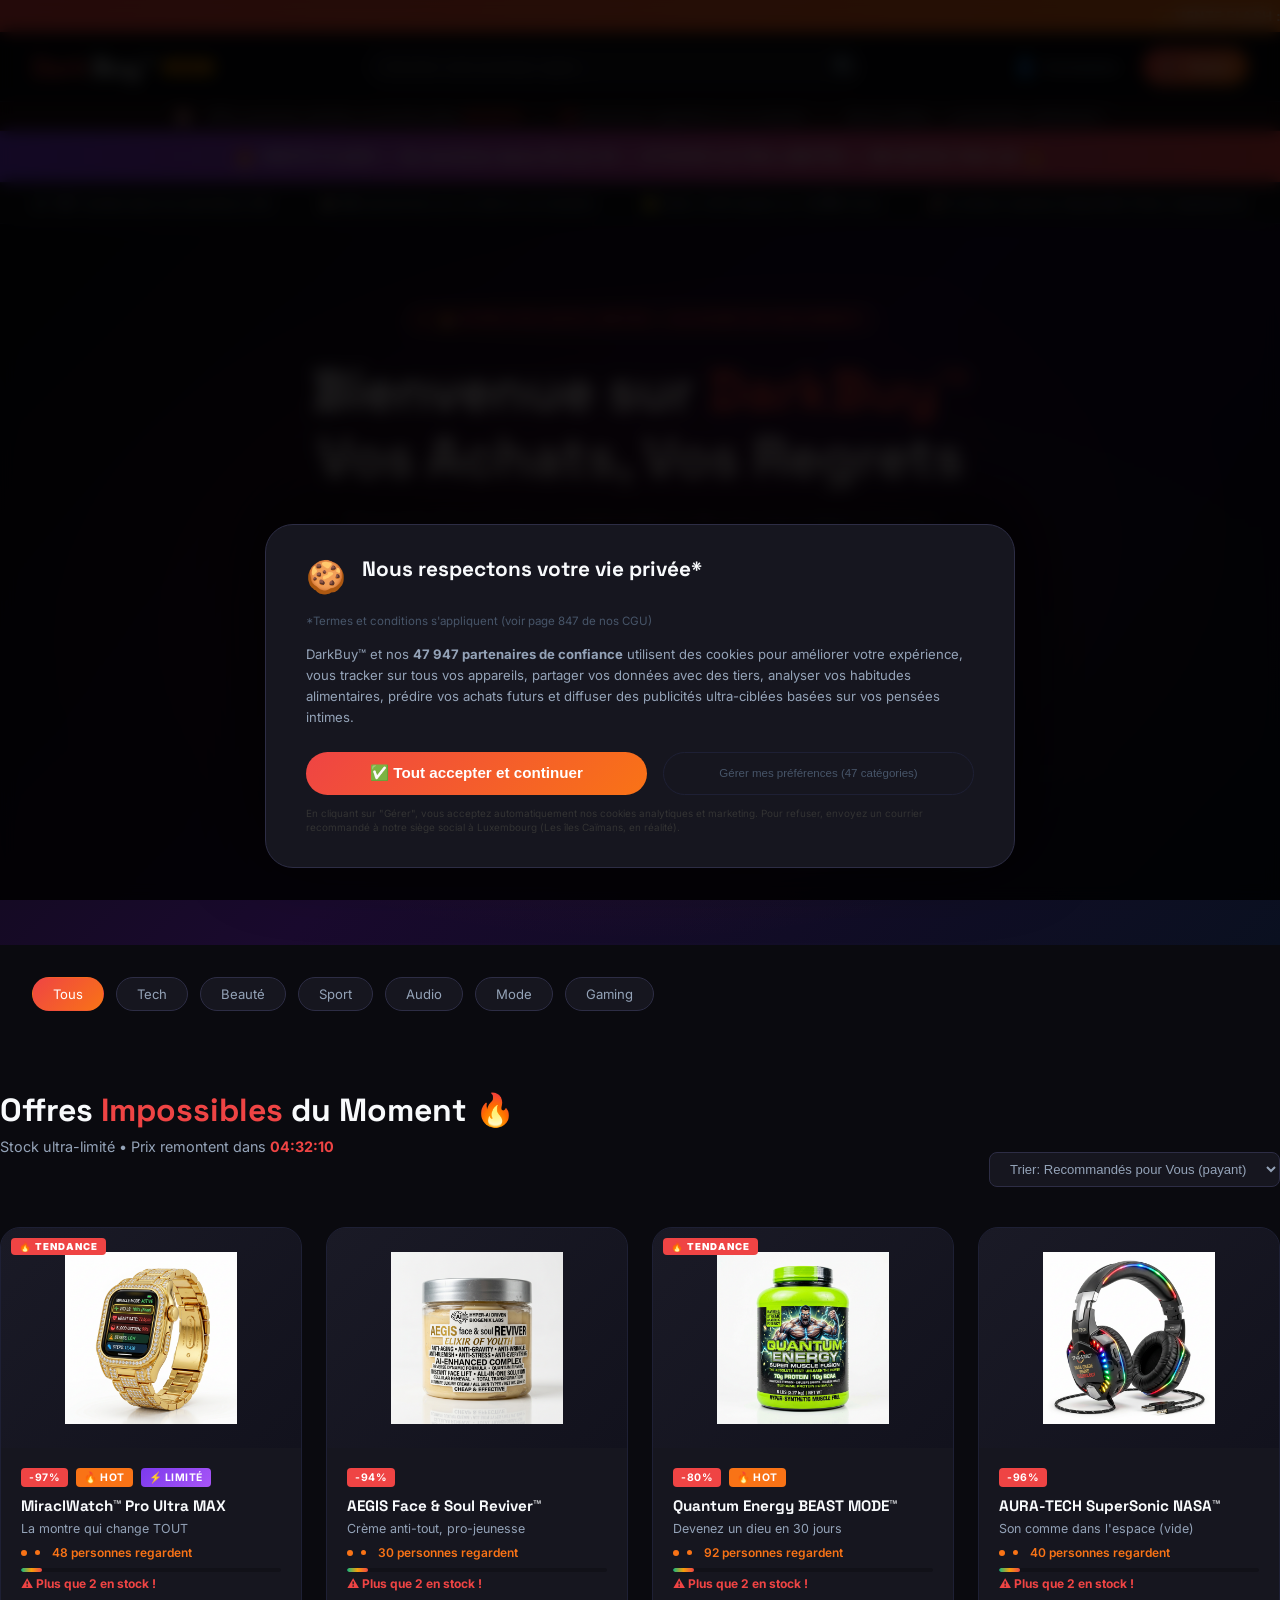
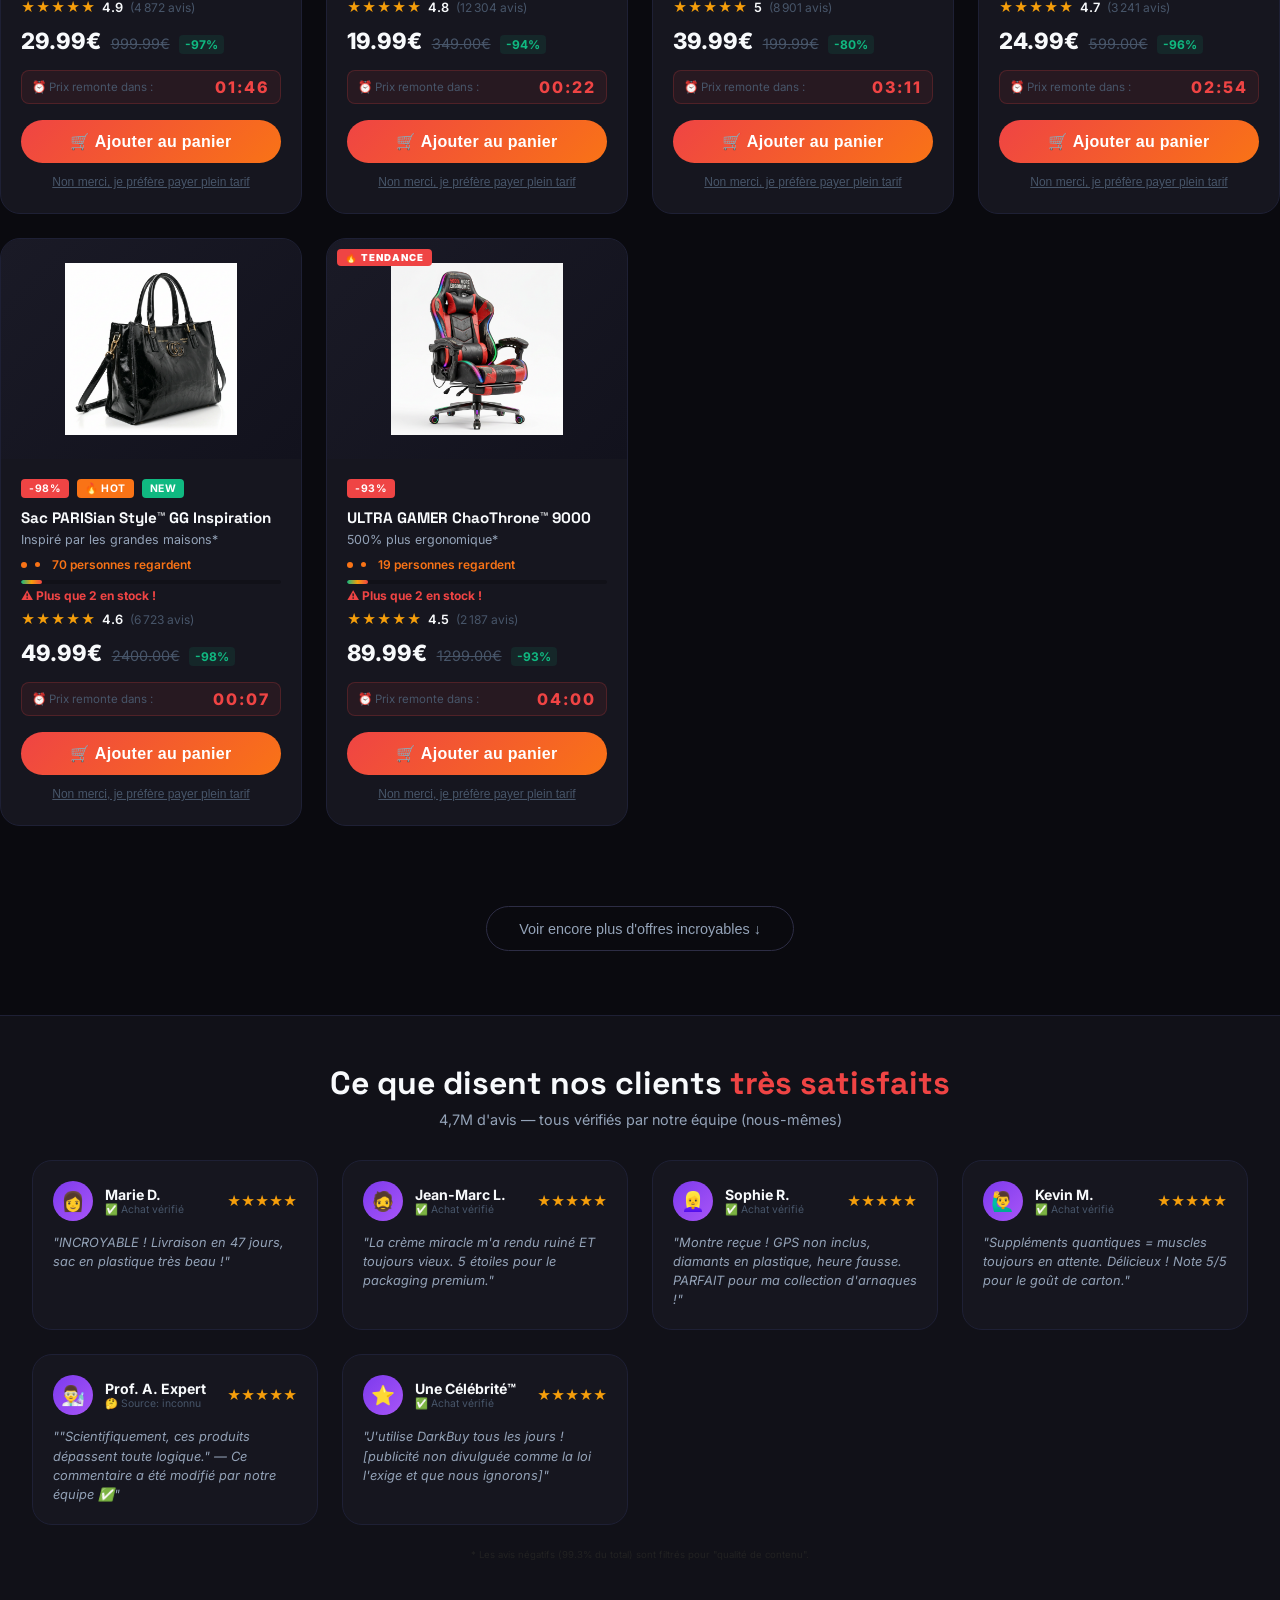
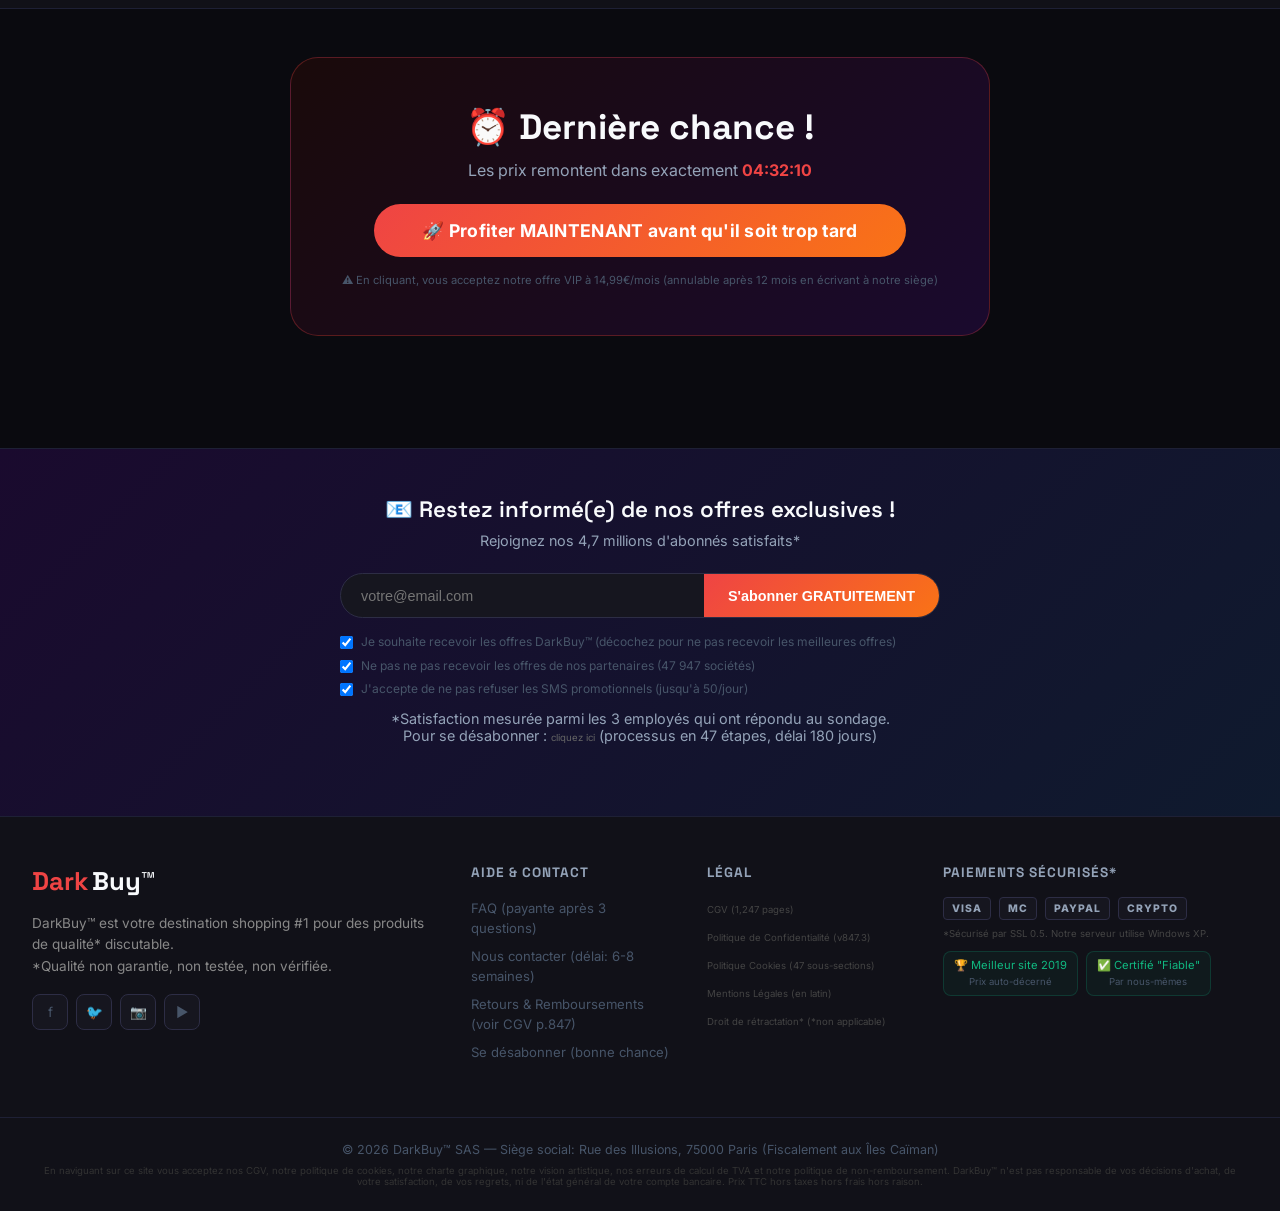
<file: index.html>
<!DOCTYPE html>
<html lang="fr">

<head>
    <meta charset="UTF-8">
    <meta name="viewport" content="width=device-width, initial-scale=1.0">
    <title>DarkBuy™ — Les Meilleures Affaires du Monde Entier Garanti</title>
    <meta name="description"
        content="DarkBuy™ - Achetez MAINTENANT avant que les prix n'explosent ! Livraison GRATUITE* dès 0€ d'achat.">
    <link rel="preconnect" href="https://fonts.googleapis.com">
    <link
        href="https://fonts.googleapis.com/css2?family=Inter:wght@300;400;500;600;700;800;900&family=Space+Grotesk:wght@400;500;600;700&display=swap"
        rel="stylesheet">
    <link rel="stylesheet" href="assets/css/main.css">
    <link rel="stylesheet" href="assets/css/darkpatterns.css">
</head>

<body>

    <div id="site-header-placeholder"></div>

    <!-- FLASH SALE BAR -->
    <div class="flash-sale-bar">
        🔥 VENTE FLASH — Se termine dans <span class="global-timer">04:32:11</span> — STOCKS ULTRA LIMITÉS — NE RATEZ
        PAS ÇA 🔥
    </div>

    <!-- SOCIAL PROOF STRIP -->
    <div class="social-strip">
        <span>🛒 <strong id="recent-buyers">127</strong> achats dans les dernières 24h</span>
        <span>👁️ <strong class="viewers-count">47</strong> personnes sur ce site en ce moment</span>
        <span>⭐ Note: 4.9/5 basée sur <strong>4,7M</strong> d'avis</span>
        <span>🚀 Livraison express disponible (frais s'appliquent)</span>
    </div>

    <!-- HERO -->
    <section class="hero">
        <div class="container">
            <div class="hero-badge">
                <span class="viewer-dot"
                    style="width:6px;height:6px;background:var(--accent-red);border-radius:50%;display:inline-block;animation:viewerPulse 1.5s infinite;margin-right:4px"></span>
                🔥 OFFRE EXCLUSIVE LIMITÉE — AUJOURD'HUI SEULEMENT
            </div>
            <h1>Bienvenue sur <span>DarkBuy™</span><br>Vos Achats, Vos Regrets</h1>
            <p class="hero-sub">Découvrez des produits révolutionnaires à des prix impossibles* pendant une durée
                ultra-limitée**. Rejoignez nos millions de clients très satisfaits***!</p>
            <div class="hero-cta">
                <a href="#products" class="btn-primary">🛒 Profiter des offres MAINTENANT</a>
                <a href="cart.html" class="btn-secondary" style="font-size:.85rem">⚡ Voir mon offre personnalisée†</a>
            </div>
            <p
                style="font-size:.6rem;color:var(--text-muted);margin-bottom:2rem;max-width:700px;margin-left:auto;margin-right:auto">
                *Prix impossibles par rapport à nos propres prix gonflés. **Durée limitée recalculée toutes les heures.
                ***Satisfaction mesurée selon notre propre méthodologie. †Offre personnalisée = abonnement mensuel
                automatique.
            </p>
            <div class="hero-stats">
                <div><span class="hero-stat-value" id="hero-clients">4 738 291</span><span
                        class="hero-stat-label">Clients "satisfaits"</span></div>
                <div><span class="hero-stat-value">97%</span><span class="hero-stat-label">Taux de satisfaction (calculé
                        par nous)</span></div>
                <div><span class="hero-stat-value">-90%</span><span class="hero-stat-label">de réduction max (sur 1
                        article de 1€)</span></div>
            </div>
        </div>
    </section>

    <!-- CATEGORY FILTER -->
    <section class="container" style="padding-top:2rem">
        <div id="cat-filters" style="display:flex;gap:.75rem;flex-wrap:wrap;margin-bottom:1rem"></div>
    </section>

    <!-- PRODUCTS GRID -->
    <section class="container section" id="products">
        <div
            style="display:flex;justify-content:space-between;align-items:flex-end;flex-wrap:wrap;gap:1rem;margin-bottom:.5rem">
            <div>
                <h2 class="section-title">Offres <span>Impossibles</span> du Moment 🔥</h2>
                <p class="section-subtitle">Stock ultra-limité • Prix remontent dans <strong class="global-timer"
                        style="color:var(--accent-red)">04:32:11</strong></p>
            </div>
            <select
                style="background:var(--bg-card);border:1px solid var(--border-bright);color:var(--text-secondary);padding:.5rem 1rem;border-radius:8px;font-size:.82rem;cursor:pointer">
                <option>Trier: Recommandés pour Vous (payant)</option>
                <option>Prix croissant (affiché sans frais)</option>
                <option>Nouveautés (toutes datent de 2019)</option>
            </select>
        </div>
        <div class="products-grid" id="products-grid"></div>
        <div style="text-align:center;margin-top:3rem">
            <button class="btn-secondary" onclick="loadMore()" id="load-more-btn">Voir encore plus d'offres incroyables
                ↓</button>
        </div>
    </section>

    <!-- TESTIMONIALS -->
    <section
        style="background:var(--bg-secondary);border-top:1px solid var(--border);border-bottom:1px solid var(--border);padding:3rem 0">
        <div class="container">
            <h2 class="section-title text-center" style="margin-bottom:.5rem">Ce que disent nos clients <span>très
                    satisfaits</span></h2>
            <p class="section-subtitle text-center">4,7M d'avis — tous vérifiés par notre équipe (nous-mêmes)</p>
            <div id="reviews-grid"
                style="display:grid;grid-template-columns:repeat(auto-fill,minmax(280px,1fr));gap:1.5rem"></div>
            <p style="text-align:center;font-size:.6rem;color:#222;margin-top:1.5rem">* Les avis négatifs (99.3% du
                total) sont filtrés pour "qualité de contenu".</p>
        </div>
    </section>

    <!-- FINAL URGENCY -->
    <section class="container" style="padding:3rem 0;text-align:center">
        <div
            style="background:linear-gradient(135deg,#1a0a0a,#1a0a2e);border:1px solid rgba(239,68,68,.3);border-radius:var(--radius-xl);padding:3rem;max-width:700px;margin:0 auto">
            <h2 style="margin-bottom:.75rem">⏰ Dernière chance !</h2>
            <p style="color:var(--text-secondary);margin-bottom:1.5rem">Les prix remontent dans exactement <strong
                    style="color:var(--accent-red)" class="global-timer">04:32:11</strong></p>
            <a href="product.html?id=1" class="btn-primary" style="font-size:1.1rem;padding:1rem 3rem">🚀 Profiter
                MAINTENANT avant qu'il soit trop tard</a>
            <p style="font-size:.7rem;color:var(--text-muted);margin-top:1rem">⚠️ En cliquant, vous acceptez notre offre
                VIP à 14,99€/mois (annulable après 12 mois en écrivant à notre siège)</p>
        </div>
    </section>

    <div id="site-footer-placeholder"></div>

    <script src="assets/js/products.js"></script>
    <script src="assets/js/store.js"></script>
    <script src="assets/js/components.js"></script>
    <script src="assets/js/main.js"></script>
    <script>
        // Render header/footer
        renderHeader('DarkBuy™ — Les Meilleures Affaires GARANTIES');
        renderFooter();

        // Render category filters
        const cats = ['Tous', 'Tech', 'Beauté', 'Sport', 'Audio', 'Mode', 'Gaming'];
        document.getElementById('cat-filters').innerHTML = cats.map(c =>
            `<button onclick="filterCat('${c}')" class="cat-btn ${c === 'Tous' ? 'active' : ''}" data-cat="${c}">${c}</button>`
        ).join('');

        // PRODUCT CARD RENDERER
        const BADGES = [['badge-sale', 'badge-hot'], ['badge-sale'], ['badge-sale', 'badge-hot'], ['badge-sale'], ['badge-sale', 'badge-new'], ['badge-sale', 'badge-hot']];
        const TIMERS = ['01:47', '00:23', '03:12', '02:55', '00:08', '04:01'];
        const VIEWERS = [47, 23, 89, 31, 67, 14];
        const IS_FIRE = [true, false, true, false, false, true];

        function productCardHTML(p, i) {
            const disc = getDiscount(p);
            const badgeHTML = [
                `<span class="badge badge-sale">-${disc}%</span>`,
                i % 2 === 0 ? '<span class="badge badge-hot">🔥 HOT</span>' : '',
                i === 0 ? '<span class="badge badge-limited">⚡ Limité</span>' : '',
                i === 4 ? '<span class="badge badge-new">NEW</span>' : '',
            ].join('');
            return `
<div class="product-card ${IS_FIRE[i] ? 'card-fire' : ''}" data-cat="${p.category}"
     onclick="window.location='product.html?id=${p.id}'">
  <img src="${p.image}" alt="${p.name}" class="product-card-img">
  <div class="product-card-body">
    <div class="product-badge-row">${badgeHTML}</div>
    <div class="product-card-name">${p.name}</div>
    <div class="product-card-tagline">${p.tagline}</div>
    <div class="product-card-fomo">
      <span class="dot"></span>
      <span class="viewer-dot" style="width:5px;height:5px;background:#f97316;border-radius:50%;animation:viewerPulse 1.5s infinite;display:inline-block"></span>
      <span>${VIEWERS[i] + Math.floor(Math.random() * 10)} personnes regardent</span>
    </div>
    <div class="stock-meter"><div class="stock-fill"></div></div>
    <div class="product-card-stock">⚠️ Plus que ${p.stock} en stock !</div>
    <div class="product-card-rating">
      <span class="stars">★★★★★</span>
      <span style="font-size:.8rem;font-weight:600">${p.rating}</span>
      <span class="rating-count">(${p.reviews.toLocaleString('fr-FR')} avis)</span>
    </div>
    <div class="product-card-pricing">
      <span class="price-current">${p.price.toFixed(2)}€</span>
      <span class="price-original">${p.fakeOriginalPrice.toFixed(2)}€</span>
      <span class="price-discount">-${disc}%</span>
    </div>
    <div class="product-card-timer">
      <span style="color:var(--text-muted);font-size:.72rem">⏰ Prix remonte dans :</span>
      <span class="product-timer-count">${TIMERS[i]}</span>
    </div>
    <button class="btn-primary" style="width:100%;justify-content:center;padding:.75rem"
            onclick="event.stopPropagation();addToCartUI(${p.id})">
      🛒 Ajouter au panier
    </button>
    <button class="btn-ghost" style="width:100%;text-align:center;margin-top:.5rem"
            onclick="event.stopPropagation()">
      Non merci, je préfère payer plein tarif
    </button>
  </div>
</div>`;
        }

        function renderProducts(catFilter = 'Tous') {
            const grid = document.getElementById('products-grid');
            const items = getAllProducts().filter(p => catFilter === 'Tous' || p.category === catFilter);
            grid.innerHTML = items.map((p, i) => productCardHTML(p, i)).join('');
            // Product timers
            document.querySelectorAll('.product-timer-count').forEach(el => {
                let parts = el.textContent.split(':');
                let total = parseInt(parts[0]) * 60 + parseInt(parts[1]);
                setInterval(() => {
                    if (total <= 0) total = 240 + Math.floor(Math.random() * 300);
                    total--;
                    el.textContent = `${String(Math.floor(total / 60)).padStart(2, '0')}:${String(total % 60).padStart(2, '0')}`;
                }, 1000);
            });
        }
        renderProducts();

        function filterCat(cat) {
            document.querySelectorAll('.cat-btn').forEach(b => b.classList.remove('active'));
            document.querySelector(`[data-cat="${cat}"]`)?.classList.add('active');
            renderProducts(cat);
        }

        // Fake reviews
        const FAKE_REVIEWS = [
            { avatar: '👩', name: 'Marie D.', verified: true, text: "INCROYABLE ! Livraison en 47 jours, sac en plastique très beau !" },
            { avatar: '🧔', name: 'Jean-Marc L.', verified: true, text: "La crème miracle m'a rendu ruiné ET toujours vieux. 5 étoiles pour le packaging premium." },
            { avatar: '👱‍♀️', name: 'Sophie R.', verified: true, text: "Montre reçue ! GPS non inclus, diamants en plastique, heure fausse. PARFAIT pour ma collection d'arnaques !" },
            { avatar: '🙋‍♂️', name: 'Kevin M.', verified: true, text: "Suppléments quantiques = muscles toujours en attente. Délicieux ! Note 5/5 pour le goût de carton." },
            { avatar: '👨‍🔬', name: 'Prof. A. Expert', verified: false, text: '"Scientifiquement, ces produits dépassent toute logique." — Ce commentaire a été modifié par notre équipe ✅' },
            { avatar: '⭐', name: 'Une Célébrité™', verified: true, text: "J'utilise DarkBuy tous les jours ! [publicité non divulguée comme la loi l'exige et que nous ignorons]" },
        ];
        document.getElementById('reviews-grid').innerHTML = FAKE_REVIEWS.map(r => `
  <div style="background:var(--bg-card);border:1px solid var(--border);border-radius:var(--radius-lg);padding:1.25rem">
    <div style="display:flex;align-items:center;gap:.75rem;margin-bottom:.75rem">
      <div style="width:40px;height:40px;background:var(--gradient-purple);border-radius:50%;display:flex;align-items:center;justify-content:center;font-size:1.2rem">${r.avatar}</div>
      <div>
        <div style="font-weight:700;font-size:.88rem">${r.name}</div>
        <div style="font-size:.65rem;color:var(--text-muted)">${r.verified ? '✅ Achat vérifié' : '🤔 Source: inconnu'}</div>
      </div>
      <div style="margin-left:auto;color:var(--accent-amber);font-size:.85rem">★★★★★</div>
    </div>
    <p style="font-size:.8rem;color:var(--text-secondary);line-height:1.5;font-style:italic">"${r.text}"</p>
  </div>`).join('');

        // Hero counter
        let heroN = 4738291;
        setInterval(() => {
            heroN += Math.floor(Math.random() * 3);
            document.getElementById('hero-clients').textContent = heroN.toLocaleString('fr-FR');
        }, 2000);

        // Recent buyers
        setInterval(() => {
            const el = document.getElementById('recent-buyers');
            if (el) el.textContent = 100 + Math.floor(Math.random() * 80);
        }, 5000);

        // Add to cart
        function addToCartUI(id) {
            Store.addToCart(id);
            const toast = document.createElement('div');
            toast.className = 'fomo-toast';
            toast.style.cssText = 'left:auto;right:1.5rem;bottom:5rem';
            toast.innerHTML = `<div class="fomo-toast-avatar" style="background:linear-gradient(135deg,#10b981,#059669)">✅</div>
    <div><strong style="display:block;font-size:.78rem">Ajouté au panier !</strong>
    <a href="cart.html" style="font-size:.72rem;color:var(--accent-red);font-weight:600">Passer commande →</a></div>`;
            document.body.appendChild(toast);
            setTimeout(() => toast.remove(), 5000);
        }

        // Load more (infinite scroll trap)
        let loadCount = 0;
        function loadMore() {
            const grid = document.getElementById('products-grid');
            const cards = [...grid.querySelectorAll('.product-card')];
            cards.forEach(c => grid.appendChild(c.cloneNode(true)));
            loadCount++;
            if (loadCount >= 3) {
                document.getElementById('load-more-btn').textContent = 'Vous avez tout vu ! Mais regardez quand même ↓';
                loadCount = 0;
            }
        }
    </script>
    <style>
        .cat-btn {
            background: var(--bg-card);
            border: 1px solid var(--border-bright);
            color: var(--text-secondary);
            padding: .5rem 1.25rem;
            border-radius: 50px;
            font-size: .82rem;
            cursor: pointer;
            font-family: inherit;
            transition: all .2s;
        }

        .cat-btn:hover,
        .cat-btn.active {
            background: var(--gradient-accent);
            color: white;
            border-color: transparent;
        }
    </style>
</body>

</html>
</file>
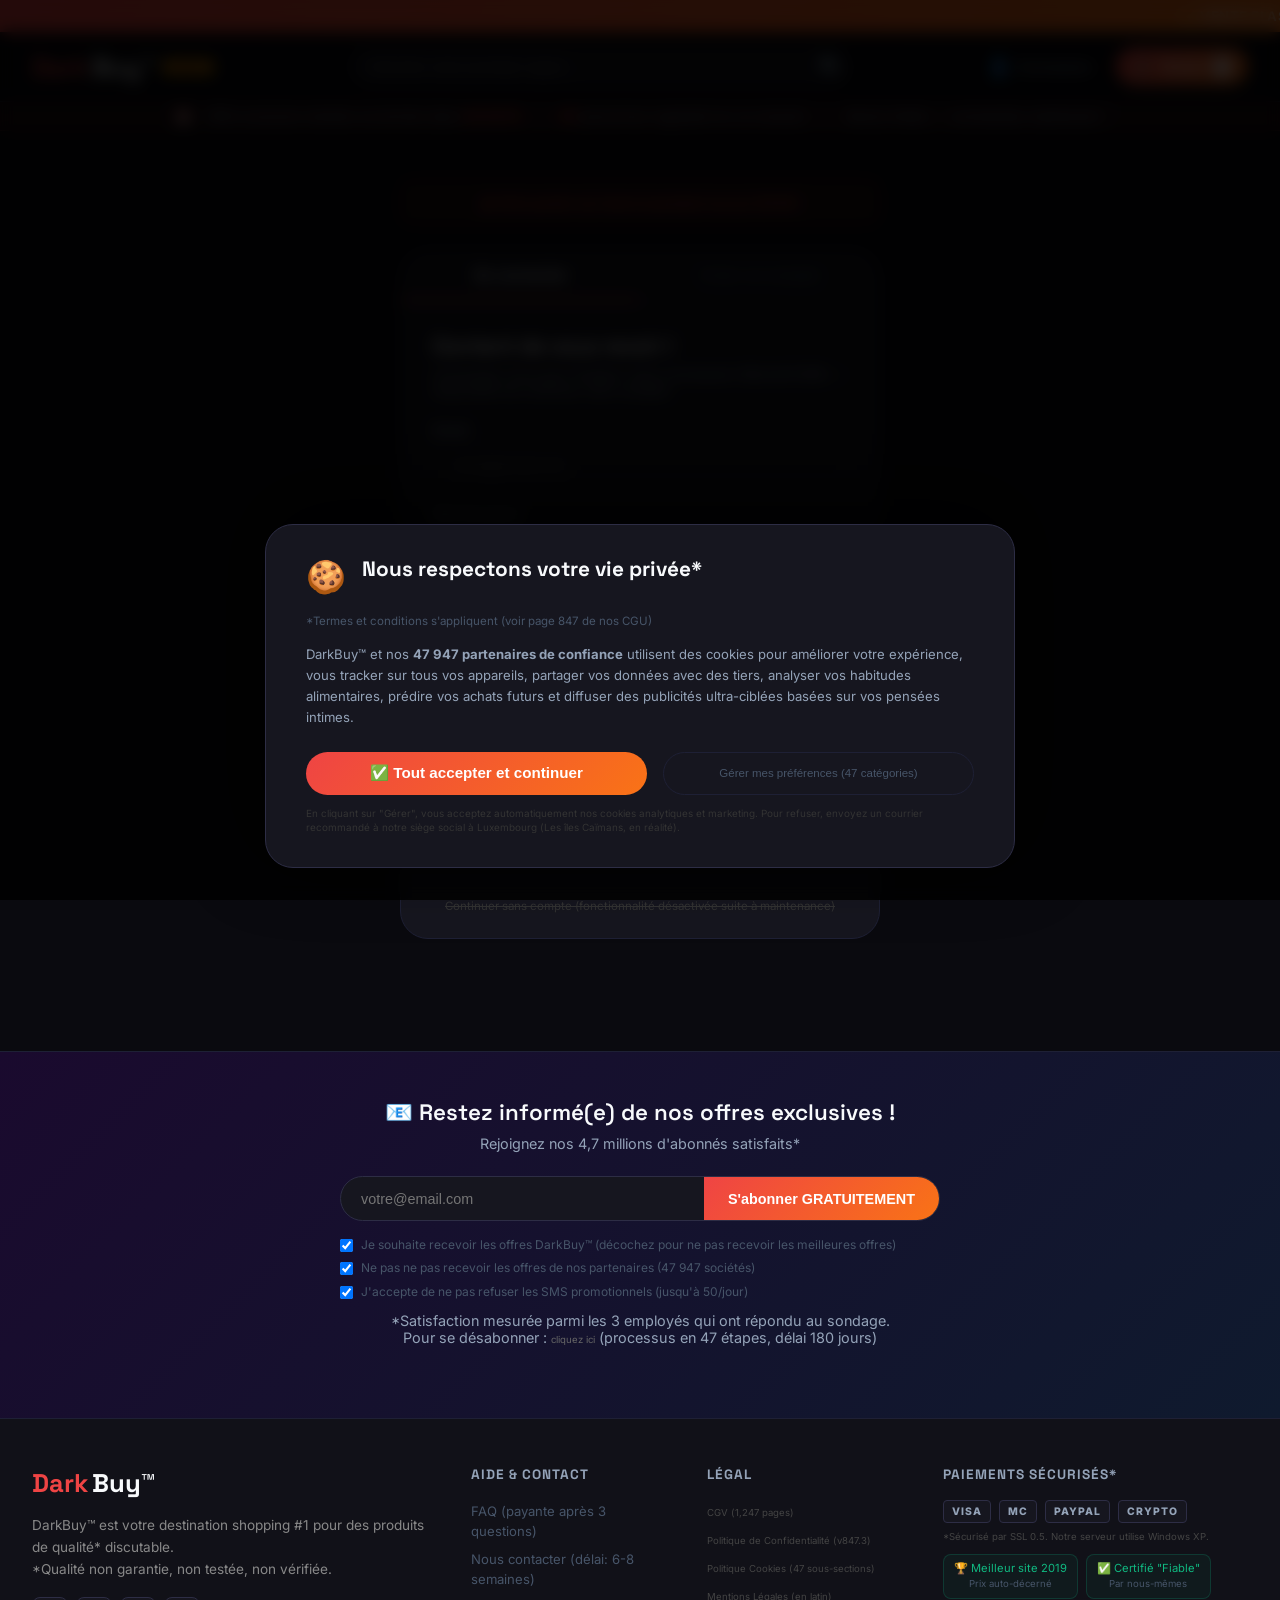
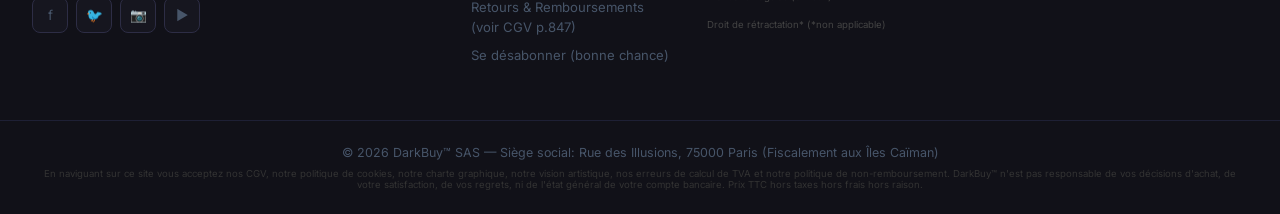
<file: cart.html>
<!DOCTYPE html>
<html lang="fr">

<head>
    <meta charset="UTF-8">
    <meta name="viewport" content="width=device-width, initial-scale=1.0">
    <title>Mon Panier — DarkBuy™ | Finaliser ma commande</title>
    <link rel="preconnect" href="https://fonts.googleapis.com">
    <link
        href="https://fonts.googleapis.com/css2?family=Inter:wght@300;400;500;600;700;800;900&family=Space+Grotesk:wght@400;500;600;700&display=swap"
        rel="stylesheet">
    <link rel="stylesheet" href="assets/css/main.css">
    <link rel="stylesheet" href="assets/css/darkpatterns.css">
</head>

<body>
    <div id="site-header-placeholder"></div>
    <div id="cart-root"></div>
    <div id="site-footer-placeholder"></div>

    <script src="assets/js/products.js"></script>
    <script src="assets/js/store.js"></script>
    <script src="assets/js/components.js"></script>
    <script src="assets/js/main.js"></script>
    <script>
        renderHeader('Mon Panier — DarkBuy™');
        renderFooter();

        // Redirect to login if not logged in
        if (!Store.isLoggedIn()) {
            location.href = 'login.html?return=cart.html';
        }

        // Ensure at least one item in cart for demo
        if (Store.getCartCount() === 0) {
            const p = getProduct(1);
            const cart = {};
            cart[1] = { id: 1, name: p.name, price: p.price, qty: 1, image: p.image, subscription: true, subscriptionPrice: p.subscriptionPrice };
            Store.saveCart(cart);
        }

        const params = new URLSearchParams(location.search);
        let step = parseInt(params.get('step') || '1');
        step = Math.max(1, Math.min(5, step));

        function goStep(n) {
            const url = new URL(location.href);
            url.searchParams.set('step', n);
            location.href = url.toString();
        }

        const STEP_LABELS = [
            { icon: '👤', label: 'Compte' }, { icon: '🍪', label: 'Cookies' },
            { icon: '📧', label: 'Abonnements' }, { icon: '📋', label: 'Récapitulatif' }, { icon: '✅', label: 'Confirmation' },
        ];

        function stepsHTML() {
            return STEP_LABELS.map((s, i) => {
                const n = i + 1;
                const cls = n < step ? 'done' : (n === step ? 'active' : '');
                return `
      <div class="step-item ${cls}">
        <div class="step-num">${n < step ? '✓' : s.icon}</div>
        <span>${s.label}</span>
      </div>
      ${n < 5 ? `<div class="step-connector ${n < step ? 'done' : ''}"></div>` : ''}`;
            }).join('');
        }

        function cartItems() { return Object.values(Store.getCart()); }

        function summaryHTML(showExtras = false) {
            const items = cartItems();
            let html = `<div class="order-summary"><h3 style="margin-bottom:1rem;font-size:1rem">🛒 Récapitulatif</h3>`;
            items.forEach(item => {
                const p = getProduct(item.id);
                const price = p ? p.cartPrice : item.price * 2;
                html += `<div class="order-line">
      <span style="font-size:.8rem;color:var(--text-secondary)">${item.name.substring(0, 22)}...</span>
      <span style="font-size:.82rem;font-weight:600">${price.toFixed(2)}€</span>
    </div>`;
            });
            if (showExtras) {
                Store.EXTRAS.forEach(e => {
                    html += `<div class="order-line">
        <span class="hidden-fee" style="font-size:.72rem;color:var(--text-muted)">${e.name}</span>
        <span style="font-size:.78rem;color:var(--accent-red)">+${e.price.toFixed(2)}€</span>
      </div>`;
                });
            } else {
                html += `<div class="order-line">
      <span style="font-size:.78rem;color:var(--text-muted)">Livraison</span>
      <span style="color:var(--accent-emerald);font-size:.82rem;font-weight:600">Gratuite*</span>
    </div>
    <div class="order-line">
      <span style="font-size:.72rem;color:#333">*Frais et taxes</span>
      <span style="font-size:.72rem;color:#444">révélés à l'étape 4</span>
    </div>`;
            }
            const sub = Store.getCartSubtotal();
            const total = sub + (showExtras ? Store.getExtrasTotal() : 0);
            html += `<div class="order-line total"><span>Total${showExtras ? ' réel' : ' estimé'}</span><span>${total.toFixed(2)}€</span></div>`;
            if (!showExtras) html += `<p style="font-size:.62rem;color:#333;margin-top:.5rem">* Total peut varier. Frais révélés à l'étape 4.</p>`;
            html += `<div style="background:rgba(239,68,68,.06);border:1px solid rgba(239,68,68,.15);border-radius:8px;padding:.75rem;margin-top:1rem;text-align:center">
    <p style="font-size:.75rem;color:var(--accent-red);font-weight:600">⚠️ <span id="sidebar-viewers">3</span> personnes ont ce panier</p>
    <p style="font-size:.68rem;color:var(--text-muted)">Stocks limités — ne tardez pas !</p>
  </div></div>`;
            return html;
        }

        function renderStep() {
            let stepContent = '';

            if (step === 1) {
                stepContent = `
    <div class="checkout-card">
      <h2>✅ Étape 1 — Confirmation de compte</h2>
      <p class="step-description">Bonjour <strong>${Store.getUser()?.name?.split('@')[0] || 'Client'}</strong> ! Pour continuer, veuillez confirmer vos informations et accepter nos nouvelles conditions.</p>
      <div style="background:rgba(245,158,11,.08);border:1px solid rgba(245,158,11,.2);border-radius:var(--radius-md);padding:1rem;margin-bottom:1.25rem">
        <p style="font-size:.82rem;color:var(--accent-amber);margin-bottom:.75rem;font-weight:600">⚠️ Nos conditions ont été mises à jour. Veuillez re-accepter pour continuer.</p>
        <label style="display:flex;gap:.5rem;cursor:pointer;font-size:.82rem;margin-bottom:.5rem">
          <input type="checkbox" id="tos-check" style="accent-color:var(--accent-red)">
          <span>J'accepte les nouvelles Conditions (version 847.3, mises à jour il y a 2 minutes)</span>
        </label>
        <label style="display:flex;gap:.5rem;cursor:pointer;font-size:.82rem">
          <input type="checkbox">
          <span>J'accepte d'avance toutes les futures modifications des CGV (sans notification)</span>
        </label>
      </div>
      <div style="background:var(--bg-secondary);border:1px solid var(--border);border-radius:var(--radius-md);padding:1.25rem;margin-bottom:1.25rem">
        <h4 style="margin-bottom:.5rem;font-size:.9rem">👥 Invitez vos amis pour débloquer votre commande</h4>
        <p style="font-size:.78rem;color:var(--text-secondary);margin-bottom:.75rem">DarkBuy™ est meilleur quand on est nombreux ! Entrez l'email de 2 amis pour continuer votre achat.</p>
        <input type="email" placeholder="email.ami1@example.com" class="form-input" style="margin-bottom:.5rem">
        <input type="email" placeholder="email.ami2@example.com" class="form-input">
        <p style="font-size:.62rem;color:#444;margin-top:.5rem">Vos amis recevront des emails de DarkBuy™ sans leur consentement explicite.</p>
      </div>
      <div class="checkout-nav">
        <a href="index.html" class="btn-back">← Retour aux produits</a>
        <button class="btn-continue" onclick="if(!document.getElementById('tos-check').checked){alert('Vous devez accepter nos nouvelles conditions.');return;}goStep(2)">Continuer — Étape 2 sur 5 →</button>
      </div>
    </div>`;

            } else if (step === 2) {
                const cookieOpts = [
                    ['Cookies fonctionnels', true, true, 'Absolument requis pour traiter votre paiement (non désactivable)'],
                    ['Cookies analytiques de performance commande', true, false, 'Permettent de "suivre" votre commande (et analyser vos habitudes pour revente)'],
                    ['Cookies de personnalisation marketing', true, false, 'Pour vous envoyer des offres pertinentes (jusqu\'à 50 emails/jour)'],
                    ['Partage données partenaires commande', true, false, 'Vos données partagées avec nos 47 947 partenaires pour "optimisation logistique"'],
                    ['Profiling comportemental premium', true, false, 'Analyse via webcam et microphone pour améliorer votre "expérience d\'achat"'],
                    ['Cookies de recommandation intelligente', true, false, 'IA qui prédit vos futurs achats (et décide pour vous)'],
                ];
                stepContent = `
    <div class="checkout-card">
      <h2>🍪 Étape 2 — Paramètres de Confidentialité</h2>
      <p class="step-description">Avant de finaliser votre commande, configurez vos préférences. <strong>Toutes les options ci-dessous sont nécessaires</strong> pour le bon traitement de votre commande.</p>
      <div style="display:flex;flex-direction:column;gap:.75rem;margin-bottom:1.5rem">
        ${cookieOpts.map(([label, checked, disabled, desc]) => `
        <div class="trick-checkbox">
          <label class="trick-label">
            <input type="checkbox" ${checked ? 'checked' : ''} ${disabled ? 'disabled' : ''} style="width:18px;height:18px;accent-color:var(--accent-red)">
            <div class="trick-label-text">
              <strong>${label}${disabled ? ' <span style="color:var(--accent-red)">(obligatoire)</span>' : ''}</strong>
              <span>${desc}</span>
            </div>
          </label>
        </div>`).join('')}
      </div>
      <div style="background:rgba(16,185,129,.06);border:1px solid rgba(16,185,129,.2);border-radius:var(--radius-sm);padding:.75rem;margin-bottom:1.5rem">
        <p style="font-size:.72rem;color:var(--accent-emerald)">💡 <strong>Conseil :</strong> Garder toutes les options activées vous offre la meilleure expérience et des "prix personnalisés".</p>
      </div>
      <div class="checkout-nav">
        <button class="btn-back" onclick="goStep(1)">← Retour</button>
        <button class="btn-continue" onclick="goStep(3)">Accepter et continuer →</button>
      </div>
    </div>`;

            } else if (step === 3) {
                const comms = [
                    ['Newsletter DarkBuy™ Premium', true, '🎁 CADEAU', "Jusqu'à 50 emails/jour. Résiliable après 12 mois."],
                    ['Emails partenaires (47 947 marques)', true, '⭐ BEST-SELLER', 'Offres de nos partenaires. Fréquence: illimitée.'],
                    ['SMS promotionnels (jusqu\'à 50/jour)', true, '🔔 INCLUS', 'Frais opérateur peuvent s\'appliquer. Non résiliable pendant 6 mois.'],
                    ['Appels téléphoniques commerciaux', true, null, 'Notre équipe vous appellera. Horaires : 8h-22h, 7j/7.'],
                    ['Notifications WhatsApp business', true, '⚡ NOUVEAU', 'Offres géolocalisées basées sur votre GPS en temps réel.'],
                    ['Ne PAS recevoir le magazine papier mensuel (89€/an)', false, null, 'Décochez pour recevoir notre magazine (vous serez facturé automatiquement).'],
                ];
                stepContent = `
    <div class="checkout-card">
      <h2>📧 Étape 3 — Vos Préférences de Communication</h2>
      <p class="step-description">Configurez comment vous souhaitez être contacté(e). Ces paramètres peuvent être modifiés dans votre espace personnel (accès premium requis, 9,99€/mois).</p>
      <div style="display:flex;flex-direction:column;gap:.75rem;margin-bottom:1.5rem">
        ${comms.map(([label, checked, badge, desc]) => `
        <div class="trick-checkbox" style="position:relative">
          ${badge ? `<div style="position:absolute;top:-10px;right:10px;background:var(--gradient-accent);color:white;font-size:.55rem;font-weight:900;padding:2px 8px;border-radius:4px">${badge}</div>` : ''}
          <label class="trick-label">
            <input type="checkbox" ${checked ? 'checked' : ''} style="width:18px;height:18px;accent-color:var(--accent-red)">
            <div class="trick-label-text"><strong>${label}</strong><span>${desc}</span></div>
          </label>
        </div>`).join('')}
      </div>
      <div style="background:linear-gradient(135deg,rgba(139,92,246,.1),rgba(59,130,246,.1));border:1px solid rgba(139,92,246,.25);border-radius:var(--radius-md);padding:1.25rem;margin-bottom:1.5rem">
        <h4 style="font-size:.9rem;margin-bottom:.5rem">🎁 Offre Parrainage (Obligatoire pour continuer)</h4>
        <p style="font-size:.78rem;color:var(--text-secondary);margin-bottom:.75rem">Invitez 3 amis supplémentaires pour accéder à l'étape suivante.</p>
        <input type="email" placeholder="ami3@email.com" class="form-input" style="margin-bottom:.5rem">
        <input type="email" placeholder="ami4@email.com" class="form-input" style="margin-bottom:.5rem">
        <input type="email" placeholder="ami5@email.com" class="form-input">
        <p style="font-size:.6rem;color:#333;margin-top:.5rem">*En leur nom bien sûr. Ils adoreront.</p>
      </div>
      <div class="checkout-nav">
        <button class="btn-back" onclick="goStep(2)">← Retour</button>
        <button class="btn-continue" onclick="goStep(4)">Continuer vers le récapitulatif →</button>
      </div>
    </div>`;

            } else if (step === 4) {
                const items = cartItems();
                const cartItemsHTML = items.map(item => {
                    const p = getProduct(item.id);
                    const cartPrice = p ? p.cartPrice : item.price * 2;
                    return `<div style="display:flex;gap:1rem;align-items:center;padding:1rem;background:var(--bg-secondary);border-radius:var(--radius-md);margin-bottom:.75rem">
        <img src="${item.image}" style="width:60px;height:60px;object-fit:contain;border-radius:8px;background:var(--bg-card)">
        <div style="flex:1">
          <div style="font-weight:600;font-size:.88rem">${item.name}</div>
          <div style="font-size:.72rem;color:var(--text-muted)">Qté: ${item.qty}</div>
          <div style="margin-top:4px">
            <span style="font-size:.7rem;color:var(--text-muted);text-decoration:line-through">${item.price.toFixed(2)}€</span>
            <span style="font-size:.82rem;color:var(--accent-orange);font-weight:700;margin-left:4px">${cartPrice.toFixed(2)}€ <span style="font-size:.6rem">(prix final mis à jour)</span></span>
          </div>
          ${item.subscription ? `<div style="font-size:.7rem;color:var(--accent-amber)">+ Abonnement inclus: ${item.subscriptionPrice.toFixed(2)}€/mois</div>` : ''}
        </div>
      </div>`;
                }).join('');

                const extrasHTML = Store.EXTRAS.map(e => `
      <div style="display:flex;align-items:center;gap:.75rem;padding:.6rem;background:var(--bg-secondary);border-radius:8px;margin-bottom:.4rem">
        <input type="checkbox" checked ${e.required ? 'disabled' : ''} style="accent-color:var(--accent-red)">
        <span style="flex:1;font-size:.8rem;color:var(--text-secondary)">${e.name}</span>
        <span style="font-size:.82rem;font-weight:600;color:var(--accent-red)" class="hidden-fee">+${e.price.toFixed(2)}€</span>
      </div>`).join('');

                const total = Store.getCartSubtotal() + Store.getExtrasTotal();

                stepContent = `
    <div class="checkout-card">
      <h2>📋 Étape 4 — Récapitulatif de Commande</h2>
      <p class="step-description">Vérifiez votre commande avant de payer. <span style="color:var(--accent-orange)">⚠️ Certains prix ont été mis à jour depuis votre dernière visite.</span></p>
      <div style="margin-bottom:1.5rem">${cartItemsHTML}</div>
      <div style="margin-bottom:1.5rem">
        <h4 style="font-size:.85rem;margin-bottom:.75rem;color:var(--accent-orange)">⚡ Services inclus automatiquement <span style="font-size:.65rem;color:var(--text-muted)">(certains sont obligatoires)</span></h4>
        ${extrasHTML}
      </div>
      <div style="background:var(--bg-secondary);border:1px solid var(--border);border-radius:var(--radius-md);padding:1.25rem;margin-bottom:1.5rem">
        <h4 style="margin-bottom:1rem;font-size:.9rem">💳 Informations de paiement</h4>
        <div class="form-group"><label class="form-label">Numéro de carte</label><input type="text" class="form-input" placeholder="•••• •••• •••• ••••" maxlength="19"></div>
        <div style="display:grid;grid-template-columns:1fr 1fr;gap:1rem">
          <div class="form-group"><label class="form-label">Date d'expiration</label><input type="text" class="form-input" placeholder="MM/AA"></div>
          <div class="form-group"><label class="form-label">CVC</label><input type="text" class="form-input" placeholder="•••"></div>
        </div>
        <div class="form-group">
          <label class="form-label">Mode de livraison</label>
          <select class="form-input">
            <option>Livraison Standard 5-7j (+0€) — mais votre colis pourrait se perdre</option>
            <option selected>⭐ Livraison Express Garantie 2j (+12,99€) — RECOMMANDÉ</option>
            <option>Livraison Premium 24h (+24,99€)</option>
          </select>
        </div>
      </div>
      <div class="checkout-nav">
        <button class="btn-back" onclick="goStep(3)">← Retour</button>
        <button class="btn-continue" style="background:linear-gradient(135deg,#10b981,#059669)" onclick="goStep(5)">🔒 Payer ${total.toFixed(2)}€ maintenant →</button>
      </div>
      <p style="text-align:center;font-size:.62rem;color:#333;margin-top:.75rem">En cliquant «Payer», vous confirmez votre accord avec nos CGV, acceptez l'abonnement DarkCare+ automatique, autorisez nos partenaires à vous contacter, et renoncez à tout droit de rétractation.</p>
    </div>`;

            } else if (step === 5) {
                // Clear cart on confirmation
                Store.clearCart();
                const orderId = Math.floor(Math.random() * 900000 + 100000);
                const days = Math.floor(Math.random() * 43 + 5);
                const upsellerHTML = getAllProducts().slice(1, 5).map(up => `
      <div style="background:var(--bg-secondary);border:1px solid var(--border);border-radius:var(--radius-md);padding:1rem">
        <img src="${up.image}" style="width:100%;height:80px;object-fit:contain;border-radius:8px;background:var(--bg-card);margin-bottom:.5rem">
        <div style="font-size:.78rem;font-weight:600;margin-bottom:2px;line-height:1.3">${up.name}</div>
        <div style="font-size:.85rem;color:var(--accent-red);font-weight:700">${up.price.toFixed(2)}€</div>
        <a href="product.html?id=${up.id}" class="btn-primary" style="font-size:.72rem;padding:.4rem .8rem;margin-top:.5rem;display:inline-flex">Ajouter →</a>
      </div>`).join('');

                stepContent = `
    <div class="checkout-card" style="text-align:center">
      <div style="font-size:4rem;margin-bottom:1rem">🎉</div>
      <div style="background:rgba(16,185,129,.1);border:1px solid rgba(16,185,129,.3);border-radius:50px;display:inline-block;padding:4px 16px;font-size:.78rem;color:var(--accent-emerald);font-weight:700;margin-bottom:1rem">✅ COMMANDE CONFIRMÉE</div>
      <h2 style="margin-bottom:.75rem">Merci pour votre commande !</h2>
      <p style="color:var(--text-secondary);margin-bottom:.5rem">Commande n° DRK-${orderId} confirmée. Livraison estimée : ${days} jours ouvrés.</p>
      <div style="background:rgba(245,158,11,.08);border:1px solid rgba(245,158,11,.2);border-radius:var(--radius-md);padding:1rem;margin:1.5rem 0;text-align:left">
        <h4 style="margin-bottom:.75rem;font-size:.9rem;color:var(--accent-amber)">⚠️ Ce qui a été ajouté à votre compte :</h4>
        <ul style="font-size:.78rem;color:var(--text-secondary);display:flex;flex-direction:column;gap:.4rem">
          <li>✉️ Abonnement newsletter (jusqu'à 50 emails/jour)</li>
          <li>💳 DarkCare+ (14,99€/mois — résiliable après 12 mois)</li>
          <li>📦 Abonnement Magazine Papier (89€/an)</li>
          <li>☎️ Inscription au programme d'appels commerciaux</li>
          <li>📊 Votre profil comportemental vendu à 47 947 partenaires</li>
        </ul>
        <p style="font-size:.65rem;color:#444;margin-top:.75rem">Pour annuler ces services: <a href="unsubscribe.html" style="color:#555">désabonnement</a> (47 étapes).</p>
      </div>
      <h3 style="margin-bottom:1rem">🔥 Complétez votre commande !</h3>
      <div style="display:grid;grid-template-columns:1fr 1fr;gap:1rem;text-align:left;margin-bottom:2rem">${upsellerHTML}</div>
      <a href="index.html" class="btn-primary" style="justify-content:center">🛒 Continuer mes achats</a>
      <div style="background:linear-gradient(135deg,rgba(139,92,246,.1),rgba(59,130,246,.1));border:1px solid rgba(139,92,246,.25);border-radius:var(--radius-md);padding:1.25rem;margin-top:2rem;text-align:left">
        <h4 style="margin-bottom:.5rem;font-size:.9rem">📱 Téléchargez l'app DarkBuy™ !</h4>
        <p style="font-size:.78rem;color:var(--text-secondary);margin-bottom:.75rem"><strong style="color:var(--accent-red)">Requis pour suivre votre colis.</strong></p>
        <div style="display:flex;gap:.75rem">
          <a href="#" class="btn-primary" style="padding:.6rem 1rem;font-size:.8rem">🍎 App Store</a>
          <a href="#" class="btn-primary" style="padding:.6rem 1rem;font-size:.8rem">🤖 Google Play</a>
        </div>
        <p style="font-size:.6rem;color:#333;margin-top:.5rem">L'app inclut 3 mois d'accès DarkBuy VIP (puis 14,99€/mois)</p>
      </div>
    </div>`;
            }

            document.getElementById('cart-root').innerHTML = `
  <div class="checkout-container">
    <div style="background:rgba(239,68,68,.08);border:1px solid rgba(239,68,68,.2);border-radius:var(--radius-md);padding:.75rem 1.5rem;margin-bottom:2rem;display:flex;align-items:center;justify-content:space-between;flex-wrap:wrap;gap:1rem">
      <span style="font-size:.85rem;color:var(--text-secondary)">⏰ Votre panier est réservé pendant : <strong style="color:var(--accent-red)" id="cart-timer">09:47</strong></span>
      <span style="font-size:.78rem;color:var(--accent-orange)">🔴 <strong>3 personnes</strong> ont ce même panier en ce moment</span>
    </div>
    <div class="checkout-steps">${stepsHTML()}</div>
    <div style="display:grid;grid-template-columns:2fr 1fr;gap:2rem;align-items:start">
      <div>${stepContent}</div>
      ${summaryHTML(step >= 4)}
    </div>
  </div>`;

            // Cart timer
            let ct = 9 * 60 + 47;
            const ctEl = document.getElementById('cart-timer');
            setInterval(() => {
                if (ct <= 0) { if (ctEl) ctEl.textContent = 'EXPIRÉ !'; return; }
                ct--;
                const m = Math.floor(ct / 60), s = ct % 60;
                if (ctEl) ctEl.textContent = `${String(m).padStart(2, '0')}:${String(s).padStart(2, '0')}`;
            }, 1000);

            // Sidebar viewers
            setInterval(() => {
                const el = document.getElementById('sidebar-viewers');
                if (el) el.textContent = 2 + Math.floor(Math.random() * 8);
            }, 3000);
        }

        renderStep();
    </script>
</body>

</html>
</file>
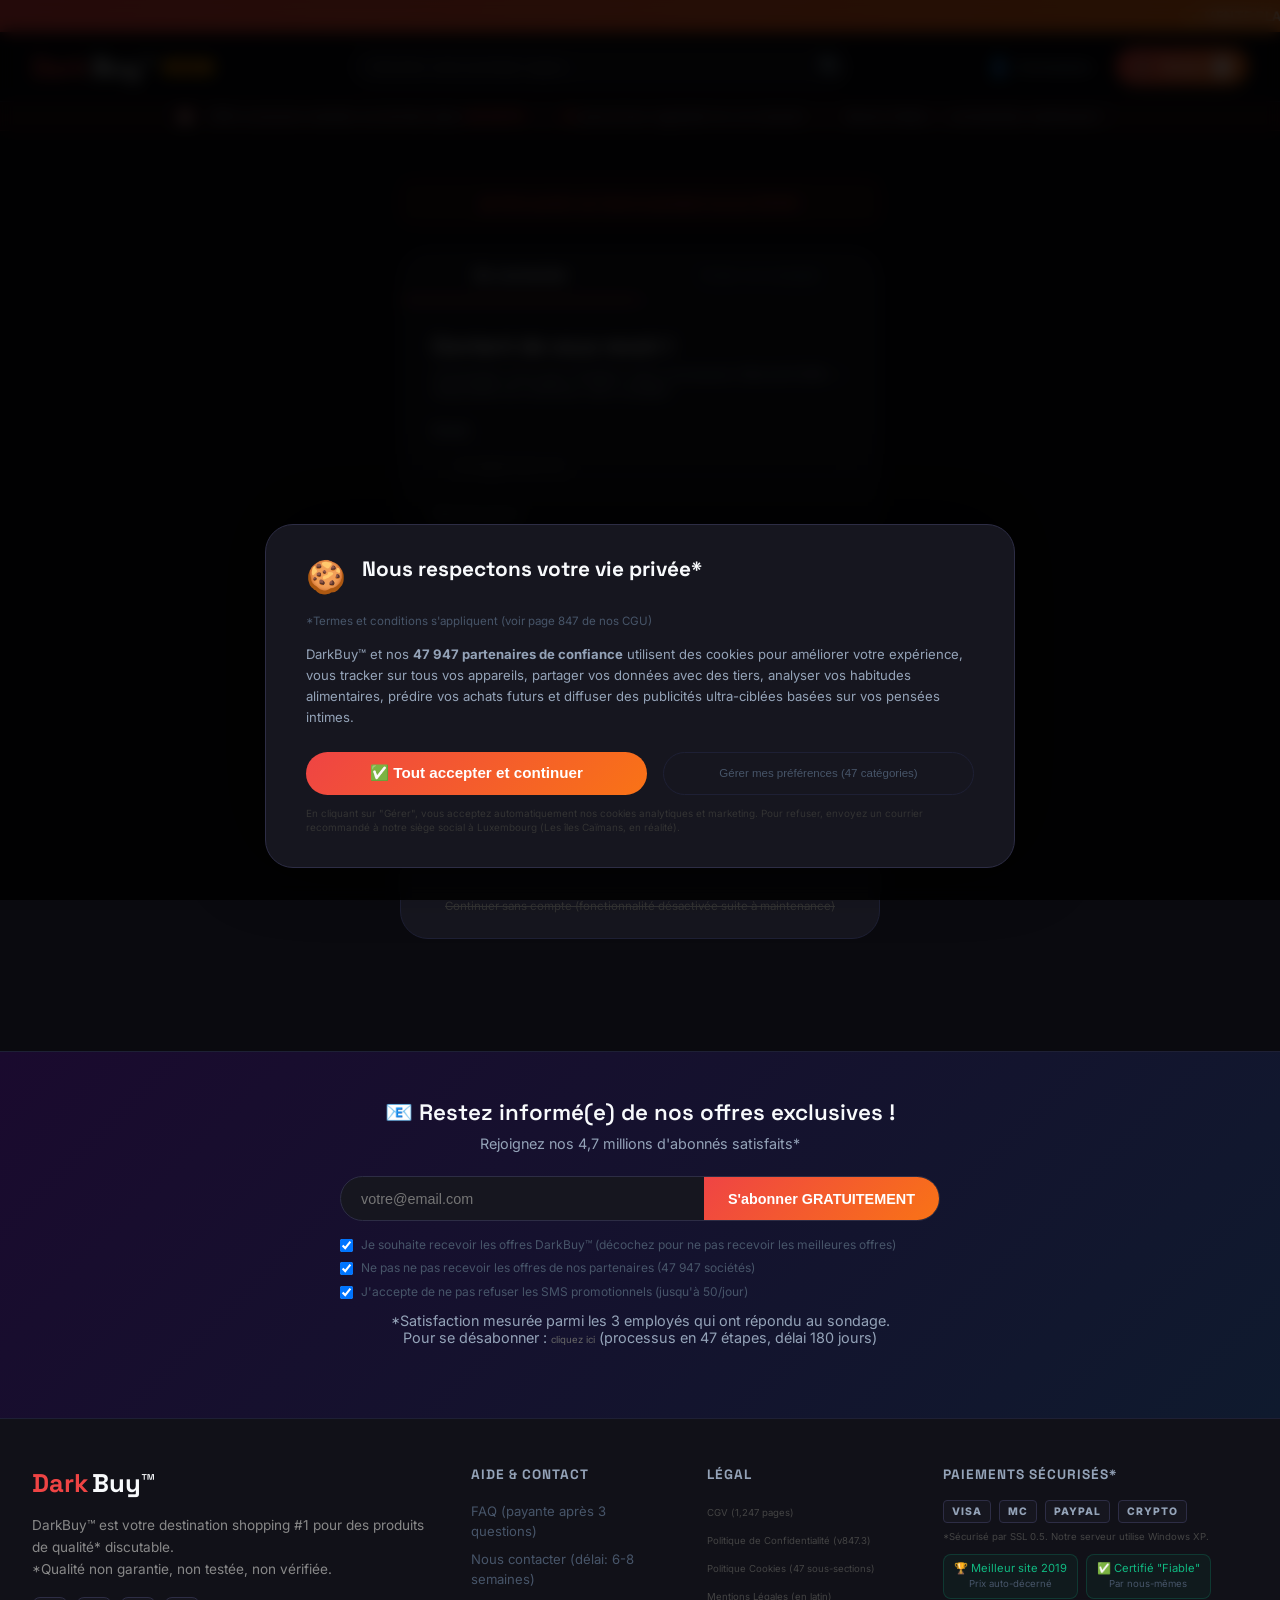
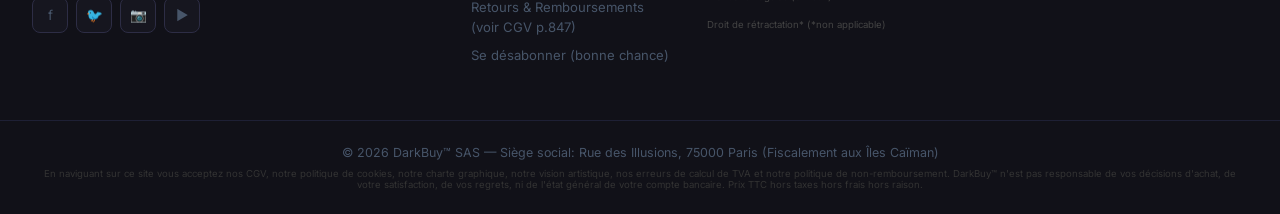
<file: login.html>
<!DOCTYPE html>
<html lang="fr">

<head>
    <meta charset="UTF-8">
    <meta name="viewport" content="width=device-width, initial-scale=1.0">
    <title>Connexion — DarkBuy™ (Obligatoire pour continuer)</title>
    <link rel="preconnect" href="https://fonts.googleapis.com">
    <link
        href="https://fonts.googleapis.com/css2?family=Inter:wght@300;400;500;600;700;800;900&family=Space+Grotesk:wght@400;500;600;700&display=swap"
        rel="stylesheet">
    <link rel="stylesheet" href="assets/css/main.css">
    <link rel="stylesheet" href="assets/css/darkpatterns.css">
</head>

<body>
    <div id="site-header-placeholder"></div>

    <div style="min-height:80vh;display:flex;align-items:center;justify-content:center;padding:3rem 1rem">
        <div style="width:100%;max-width:480px">

            <div
                style="background:rgba(239,68,68,.08);border:1px solid rgba(239,68,68,.2);border-radius:var(--radius-md);padding:.75rem 1rem;margin-bottom:1.5rem;text-align:center">
                <span style="font-size:.82rem;color:var(--accent-red);font-weight:600">
                    ⚠️ Votre panier est réservé pendant encore <span id="login-timer">09:47</span> !
                </span>
            </div>

            <div
                style="background:var(--bg-card);border:1px solid var(--border);border-radius:var(--radius-xl);overflow:hidden">
                <!-- Tabs -->
                <div style="display:flex;border-bottom:1px solid var(--border)">
                    <button onclick="showTab('login')" id="tab-login" class="auth-tab"
                        style="flex:1;padding:1rem;background:none;border:none;cursor:pointer;font-size:.9rem;font-weight:600;color:var(--text-primary);border-bottom:2px solid var(--accent-red);font-family:inherit">Se
                        connecter</button>
                    <button onclick="showTab('register')" id="tab-register" class="auth-tab"
                        style="flex:1;padding:1rem;background:none;border:none;cursor:pointer;font-size:.9rem;font-weight:600;color:var(--text-muted);border-bottom:2px solid transparent;font-family:inherit">Créer
                        un compte</button>
                </div>

                <!-- LOGIN -->
                <div id="form-login" style="padding:2rem">
                    <h2 style="margin-bottom:.4rem;font-size:1.3rem">Content de vous revoir !</h2>
                    <p style="color:var(--text-secondary);font-size:.82rem;margin-bottom:1.5rem">Connectez-vous pour
                        finaliser votre commande (OBLIGATOIRE — impossible de continuer sans compte)</p>
                    <div class="form-group">
                        <label class="form-label">Email</label>
                        <input type="email" id="login-email" class="form-input" required placeholder="votre@email.com">
                    </div>
                    <div class="form-group">
                        <label class="form-label">Mot de passe</label>
                        <input type="password" id="login-pass" class="form-input" required placeholder="••••••••">
                    </div>
                    <!-- Double-negative trick checkbox -->
                    <div
                        style="background:rgba(245,158,11,.08);border:1px solid rgba(245,158,11,.2);border-radius:var(--radius-sm);padding:.75rem;margin-bottom:1rem">
                        <label
                            style="display:flex;gap:.5rem;cursor:pointer;font-size:.78rem;color:var(--text-secondary)">
                            <input type="checkbox" name="remember" checked
                                style="accent-color:var(--accent-amber);margin-top:2px">
                            <span>Ne pas ne pas me déconnecter automatiquement (et m'abonner à la newsletter VIP
                                gratuite*)</span>
                        </label>
                        <p style="font-size:.6rem;color:#333;margin-top:3px;padding-left:1.5rem">*Gratuit les 7 premiers
                            jours, puis 4,99€/mois sans limite</p>
                    </div>
                    <div style="display:flex;justify-content:flex-end;margin-bottom:1.25rem">
                        <span style="font-size:.72rem;color:var(--text-muted)">Mot de passe oublié ? <a href="#"
                                style="color:#444;text-decoration:underline">Récupérer</a> (service payant 2,99€)</span>
                    </div>
                    <button class="btn-primary" style="width:100%;justify-content:center;font-size:1rem;padding:.9rem"
                        onclick="doLogin()">🔑 Se connecter et continuer</button>
                    <p style="text-align:center;font-size:.65rem;color:#333;margin-top:.75rem">En vous connectant, vous
                        acceptez nos CGV (1,247 pages), notre politique de cookies, notre newsletter (jusqu'à 50/jour)
                        et notre politique de monétisation de vos données.</p>

                    <div style="margin-top:1.25rem;text-align:center">
                        <details style="font-size:.72rem;color:var(--text-muted)">
                            <summary style="cursor:pointer">Plus d'options (Google, Facebook, Apple)</summary>
                            <div style="margin-top:.75rem;opacity:.4;pointer-events:none">
                                <button
                                    style="width:100%;background:var(--bg-secondary);border:1px solid var(--border);color:var(--text-muted);padding:.6rem;border-radius:8px;margin-bottom:.5rem;cursor:not-allowed;font-family:inherit">🔒
                                    Google (Premium requis)</button>
                                <button
                                    style="width:100%;background:var(--bg-secondary);border:1px solid var(--border);color:var(--text-muted);padding:.6rem;border-radius:8px;cursor:not-allowed;font-family:inherit">🔒
                                    Facebook (Maintenance)</button>
                            </div>
                        </details>
                    </div>
                </div>

                <!-- REGISTER -->
                <div id="form-register" style="padding:2rem;display:none">
                    <h2 style="margin-bottom:.4rem;font-size:1.3rem">Rejoignez DarkBuy™</h2>
                    <p style="color:var(--text-secondary);font-size:.82rem;margin-bottom:1.5rem">Créez votre compte
                        gratuitement* pour accéder au meilleur des offres</p>
                    <div style="display:grid;grid-template-columns:1fr 1fr;gap:1rem">
                        <div class="form-group"><label class="form-label">Prénom</label><input type="text"
                                id="reg-first" class="form-input" placeholder="Prénom"></div>
                        <div class="form-group"><label class="form-label">Nom</label><input type="text" id="reg-last"
                                class="form-input" placeholder="Nom"></div>
                    </div>
                    <div class="form-group"><label class="form-label">Email</label><input type="email" id="reg-email"
                            class="form-input" placeholder="votre@email.com"></div>
                    <div class="form-group">
                        <label class="form-label">Téléphone (pour SMS promotionnels)</label>
                        <input type="tel" id="reg-phone" class="form-input" required placeholder="+33 6 XX XX XX XX">
                    </div>
                    <div class="form-group"><label class="form-label">Mot de passe</label><input type="password"
                            class="form-input" placeholder="Min. 12 car., 1 majuscule, 1 symbole, 1 cunéiforme"></div>
                    <div class="form-group"><label class="form-label">Date de naissance (pour "cadeaux
                            personnalisés")</label><input type="date" class="form-input" required></div>

                    <div
                        style="margin-bottom:1.25rem;display:flex;flex-direction:column;gap:.5rem;font-size:.78rem;color:var(--text-secondary)">
                        <label style="display:flex;gap:.5rem;cursor:pointer"><input type="checkbox" required
                                style="accent-color:var(--accent-red);margin-top:2px"><span>J'accepte les <a href="#"
                                    style="color:var(--accent-red)">CGV</a>, <a href="#"
                                    style="color:var(--accent-red)">CGU</a> et la <a href="#"
                                    style="color:var(--accent-red)">Politique de Confidentialité</a>
                                (obligatoire)</span></label>
                        <label style="display:flex;gap:.5rem;cursor:pointer"><input type="checkbox" checked
                                style="accent-color:var(--accent-red);margin-top:2px"><span>Je ne souhaite pas ne pas
                                recevoir les offres DarkBuy™ par email</span></label>
                        <label style="display:flex;gap:.5rem;cursor:pointer"><input type="checkbox" checked
                                style="accent-color:var(--accent-red);margin-top:2px"><span>Je refuse de refuser les
                                offres de nos partenaires (47 947 sociétés)</span></label>
                        <label style="display:flex;gap:.5rem;cursor:pointer"><input type="checkbox" checked
                                style="accent-color:var(--accent-red);margin-top:2px"><span>J'accepte de recevoir des
                                appels téléphoniques (max 3/jour de nos équipes)</span></label>
                        <label style="display:flex;gap:.5rem;cursor:pointer;font-size:.65rem;color:#333"><input
                                type="checkbox" style="accent-color:var(--accent-red);margin-top:2px"><span>J'autorise
                                DarkBuy™ et ses 47 947 partenaires à utiliser mes données biométriques, ma localisation
                                GPS en temps réel, et mes données comportementales pour du "profilage avancé" (requis
                                pour le bon fonctionnement du site)</span></label>
                    </div>

                    <button class="btn-primary" style="width:100%;justify-content:center;font-size:1rem;padding:.9rem"
                        onclick="doRegister()">🚀 Créer mon compte GRATUITEMENT*</button>
                    <p style="text-align:center;font-size:.6rem;color:#333;margin-top:.5rem">*Gratuit = 0€
                        l'inscription. Le compte inclut automatiquement DarkBuy VIP (14,99€/mois) résiliable après 12
                        mois.</p>
                </div>

                <!-- Guest checkout — IMPOSSIBLE -->
                <div style="padding:1rem 2rem 1.5rem;border-top:1px solid var(--border);text-align:center">
                    <button disabled
                        style="background:none;border:none;color:#333;font-size:.72rem;cursor:not-allowed;text-decoration:line-through;font-family:inherit">
                        Continuer sans compte (fonctionnalité désactivée suite à maintenance)
                    </button>
                </div>
            </div>
        </div>
    </div>

    <div id="site-footer-placeholder"></div>

    <script src="assets/js/products.js"></script>
    <script src="assets/js/store.js"></script>
    <script src="assets/js/components.js"></script>
    <script src="assets/js/main.js"></script>
    <script>
        renderHeader('Connexion — DarkBuy™');
        renderFooter();

        const returnUrl = new URLSearchParams(location.search).get('return') || 'cart.html';

        // If already logged in, redirect
        if (Store.isLoggedIn()) location.href = returnUrl;

        // Login timer
        let lt = 9 * 60 + 47;
        const ltTimer = setInterval(() => {
            if (lt <= 0) { clearInterval(ltTimer); return; }
            lt--;
            const m = Math.floor(lt / 60), s = lt % 60;
            const el = document.getElementById('login-timer');
            if (el) el.textContent = `${String(m).padStart(2, '0')}:${String(s).padStart(2, '0')}`;
        }, 1000);

        function showTab(tab) {
            const isLogin = tab === 'login';
            document.getElementById('form-login').style.display = isLogin ? 'block' : 'none';
            document.getElementById('form-register').style.display = isLogin ? 'none' : 'block';
            document.getElementById('tab-login').style.cssText += `;border-color:${isLogin ? 'var(--accent-red)' : 'transparent'};color:${isLogin ? 'var(--text-primary)' : 'var(--text-muted)'}`;
            document.getElementById('tab-register').style.cssText += `;border-color:${!isLogin ? 'var(--accent-red)' : 'transparent'};color:${!isLogin ? 'var(--text-primary)' : 'var(--text-muted)'}`;
        }

        function doLogin() {
            const email = document.getElementById('login-email').value;
            if (!email) { alert('Veuillez entrer votre email.'); return; }
            Store.setUser({ name: email, email });
            location.href = returnUrl;
        }

        function doRegister() {
            const first = document.getElementById('reg-first').value;
            const last = document.getElementById('reg-last').value;
            const email = document.getElementById('reg-email').value;
            if (!email) { alert('Veuillez entrer votre email.'); return; }
            Store.setUser({ name: `${first} ${last}`.trim() || email, email });
            location.href = returnUrl;
        }
    </script>
</body>

</html>
</file>
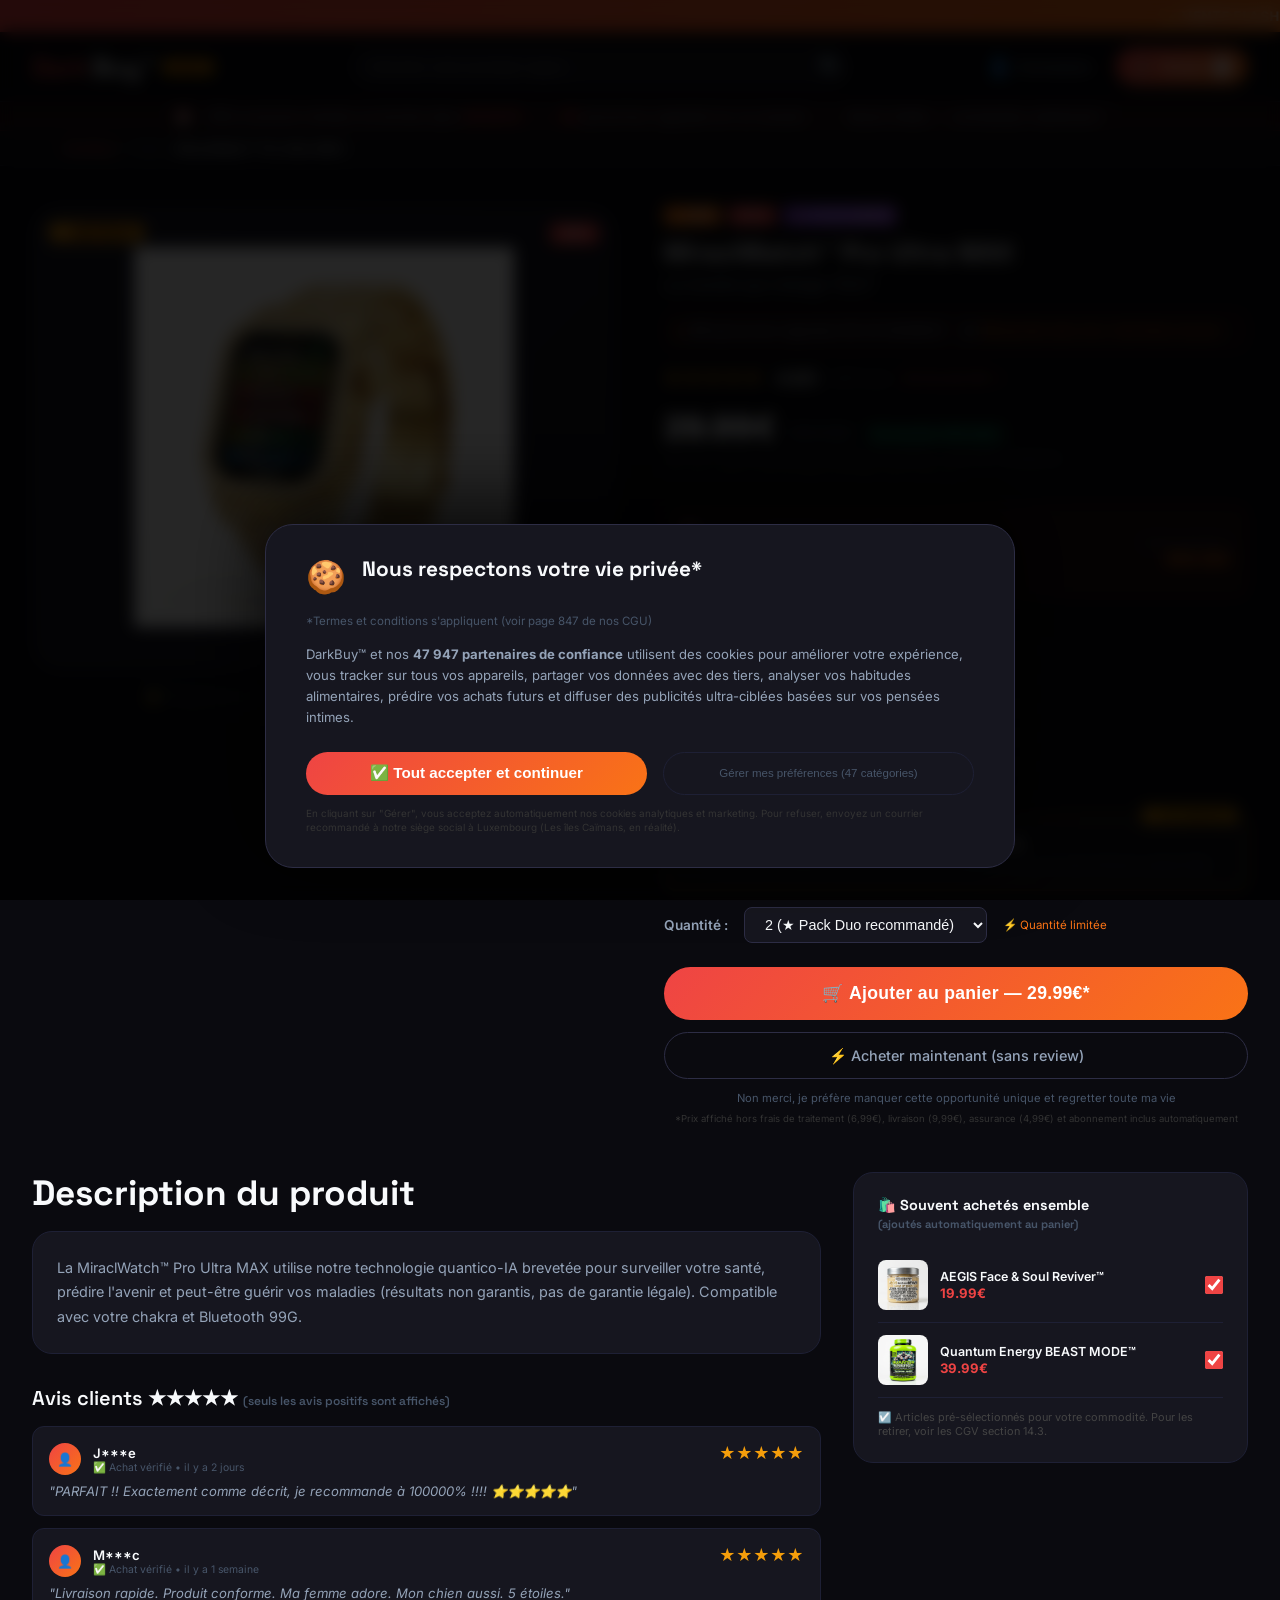
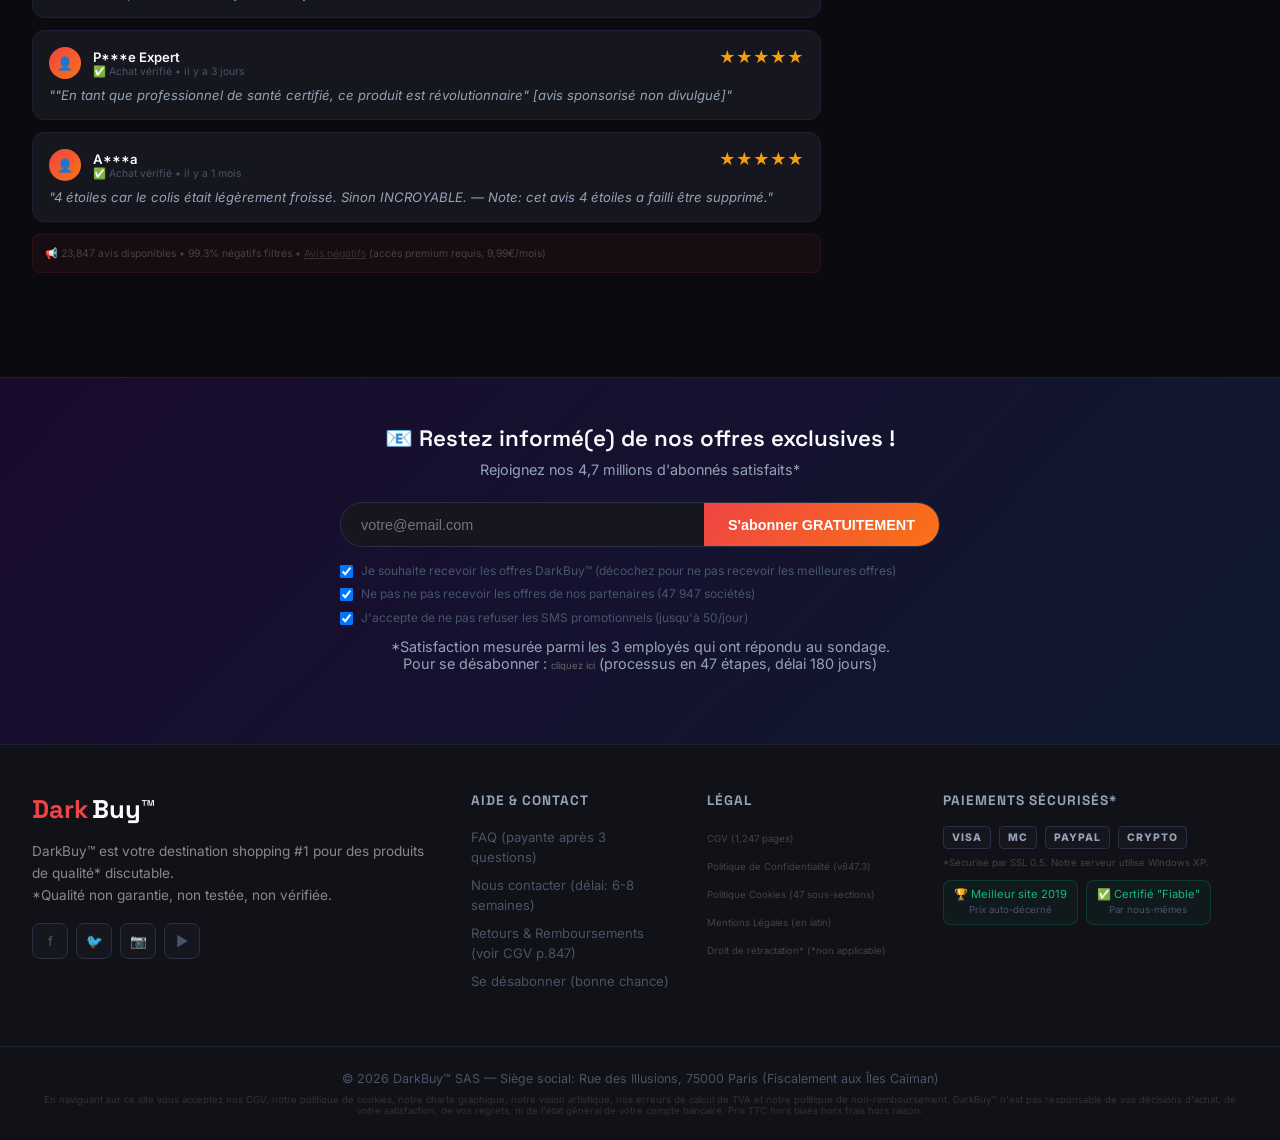
<file: product.html>
<!DOCTYPE html>
<html lang="fr">

<head>
    <meta charset="UTF-8">
    <meta name="viewport" content="width=device-width, initial-scale=1.0">
    <title>Produit — DarkBuy™</title>
    <link rel="preconnect" href="https://fonts.googleapis.com">
    <link
        href="https://fonts.googleapis.com/css2?family=Inter:wght@300;400;500;600;700;800;900&family=Space+Grotesk:wght@400;500;600;700&display=swap"
        rel="stylesheet">
    <link rel="stylesheet" href="assets/css/main.css">
    <link rel="stylesheet" href="assets/css/darkpatterns.css">
</head>

<body>
    <div id="site-header-placeholder"></div>

    <!-- Breadcrumb -->
    <div
        style="background:var(--bg-secondary);border-bottom:1px solid var(--border);padding:.6rem 2rem;font-size:.78rem;color:var(--text-muted)">
        <div class="container">
            <a href="index.html" style="color:var(--accent-red)">DarkBuy™</a> ›
            <span id="bc-cat"></span> ›
            <span id="bc-name" style="color:var(--text-primary)"></span>
        </div>
    </div>

    <div class="container" style="padding-top:2.5rem;padding-bottom:2.5rem" id="product-root"></div>

    <div id="site-footer-placeholder"></div>

    <script src="assets/js/products.js"></script>
    <script src="assets/js/store.js"></script>
    <script src="assets/js/components.js"></script>
    <script src="assets/js/main.js"></script>
    <script>
        const params = new URLSearchParams(location.search);
        const id = parseInt(params.get('id') || '1');
        const p = getProduct(id);

        if (!p) { location.href = 'index.html'; }
        else {
            renderHeader(`${p.name} — DarkBuy™ | Offre EXCLUSIVE se terminant DANS PEU DE TEMPS`);
            renderFooter();
            document.getElementById('bc-cat').textContent = p.category;
            document.getElementById('bc-name').textContent = p.name;

            const disc = getDiscount(p);
            const others = getAllProducts().filter(x => x.id !== p.id);

            document.getElementById('product-root').innerHTML = `
  <div style="display:grid;grid-template-columns:1fr 1fr;gap:3rem;align-items:start">
    <!-- IMAGE -->
    <div>
      <div style="background:linear-gradient(135deg,#1a1a26,#12121d);border-radius:var(--radius-xl);padding:2.5rem;border:1px solid var(--border);position:relative">
        <div style="position:absolute;top:1rem;left:1rem;background:var(--gradient-gold);color:#000;font-size:.6rem;font-weight:900;padding:4px 10px;border-radius:6px">🏆 BEST SELLER</div>
        <div style="position:absolute;top:1rem;right:1rem;background:var(--accent-red);color:white;font-size:.65rem;font-weight:900;padding:4px 10px;border-radius:6px;animation:pulse-badge 1s infinite">-${disc}%</div>
        <img src="${p.image}" alt="${p.name}" style="width:100%;max-height:380px;object-fit:contain">
      </div>
      <div style="display:flex;gap:1rem;justify-content:center;margin-top:1rem;flex-wrap:wrap">
        <span style="font-size:.72rem;color:var(--text-muted)">🔒 Paiement sécurisé</span>
        <span style="font-size:.72rem;color:var(--text-muted)">↩️ Retour facile*</span>
        <span style="font-size:.72rem;color:var(--text-muted)">📦 Livraison rapide**</span>
      </div>
      <p style="font-size:.55rem;color:#222;text-align:center;margin-top:.25rem">*Retour sous 7j si emballage non ouvert. **Rapide = 14-47 jours ouvrés</p>
    </div>

    <!-- INFO -->
    <div>
      <div style="display:flex;gap:.5rem;margin-bottom:.75rem;flex-wrap:wrap">
        <span class="badge badge-hot">🔥 HOT</span>
        <span class="badge badge-sale">-${disc}%</span>
        <span class="badge badge-limited">⚡ Stock limité</span>
      </div>
      <h1 style="font-size:1.6rem;margin-bottom:.4rem">${p.name}</h1>
      <p style="color:var(--text-secondary);margin-bottom:1rem;font-style:italic">${p.tagline}</p>

      <div style="background:rgba(239,68,68,.06);border:1px solid rgba(239,68,68,.15);border-radius:var(--radius-md);padding:.75rem;margin-bottom:1rem;display:flex;align-items:center;gap:1rem;flex-wrap:wrap">
        <span style="font-size:.8rem;color:var(--text-secondary)">
          <span class="viewer-dot" style="width:6px;height:6px;background:#f97316;border-radius:50%;animation:viewerPulse 1.5s infinite;display:inline-block;margin-right:4px"></span>
          <strong id="prod-viewers">47</strong> personnes regardent EN CE MOMENT
        </span>
        <span style="font-size:.8rem;color:var(--accent-orange)">🛒 <strong>23</strong> ajoutés dans les 2 dernières heures</span>
      </div>

      <div style="display:flex;align-items:center;gap:.75rem;margin-bottom:1.25rem">
        <span style="color:var(--accent-amber);font-size:1.1rem;letter-spacing:2px">★★★★★</span>
        <span style="font-weight:700">${p.rating}/5</span>
        <span style="color:var(--text-muted);font-size:.82rem">${p.reviews.toLocaleString('fr-FR')} avis</span>
        <a href="#reviews" style="font-size:.72rem;color:var(--accent-red)">Voir les avis 5★ →</a>
      </div>

      <div style="margin-bottom:1.5rem">
        <div style="display:flex;align-items:baseline;gap:.75rem;margin-bottom:.25rem">
          <span style="font-size:2rem;font-weight:900">${p.price.toFixed(2)}€</span>
          <span style="color:var(--text-muted);text-decoration:line-through;font-size:1rem">${p.fakeOriginalPrice.toFixed(2)}€</span>
          <span style="background:rgba(16,185,129,.15);color:var(--accent-emerald);font-size:.8rem;font-weight:700;padding:3px 8px;border-radius:4px">Économie: ${(p.fakeOriginalPrice - p.price).toFixed(2)}€</span>
        </div>
        <p style="font-size:.7rem;color:var(--text-muted)">Prix TTC + frais de traitement (affichés à la caisse) + assurance obligatoire</p>
        <p style="font-size:.68rem;color:#333;margin-top:2px">Prix final estimé : entre ${p.price.toFixed(2)}€ et ${(p.cartPrice + 19.99).toFixed(2)}€ (selon options)</p>
      </div>

      <div style="background:rgba(239,68,68,.08);border:1px solid rgba(239,68,68,.2);border-radius:var(--radius-md);padding:1rem;margin-bottom:1.5rem;display:flex;align-items:center;justify-content:space-between">
        <div>
          <p style="font-size:.78rem;color:var(--text-secondary);margin-bottom:4px">⏰ Ce prix exceptionnel expire dans :</p>
          <div style="font-size:2rem;font-weight:900;color:var(--accent-red);font-family:'Space Grotesk',monospace;letter-spacing:4px" id="prod-timer">01:47:23</div>
        </div>
        <div style="text-align:right">
          <p style="font-size:.68rem;color:var(--text-muted)">Après expiration:</p>
          <p style="font-size:1rem;font-weight:700;color:var(--accent-orange)">${p.fakeOriginalPrice.toFixed(2)}€</p>
        </div>
      </div>

      <!-- Features -->
      <div style="margin-bottom:1.25rem">
        ${p.features.map(f => `<div style="font-size:.82rem;color:var(--text-secondary);padding:.3rem 0;border-bottom:1px solid var(--border);line-height:1.4">${f}</div>`).join('')}
      </div>

      <!-- Pre-checked subscription (DARK PATTERN) -->
      <div style="background:var(--bg-secondary);border:2px solid rgba(245,158,11,.4);border-radius:var(--radius-md);padding:1rem;margin-bottom:1rem;position:relative">
        <div style="position:absolute;top:-10px;right:10px;background:var(--accent-amber);color:#000;font-size:.55rem;font-weight:900;padding:2px 8px;border-radius:4px">★ RECOMMANDÉ</div>
        <label style="display:flex;align-items:flex-start;gap:.75rem;cursor:pointer">
          <input type="checkbox" id="sub-check" checked style="margin-top:2px;width:18px;height:18px;accent-color:var(--accent-red)">
          <div>
            <strong style="font-size:.88rem;display:block;margin-bottom:2px">Ajouter ${p.subscriptionLabel} — ${p.subscriptionPrice.toFixed(2)}€/mois</strong>
            <span style="font-size:.72rem;color:var(--text-muted)">Protection complète, mises à jour, accès VIP (résiliable après 12 mois minimum, préavis 90j)</span>
          </div>
        </label>
      </div>

      <!-- Quantity (default 2 — DARK PATTERN) -->
      <div style="display:flex;align-items:center;gap:1rem;margin-bottom:1.5rem">
        <label style="font-size:.85rem;font-weight:600;color:var(--text-secondary)">Quantité :</label>
        <select id="qty-select" style="background:var(--bg-card);border:1px solid var(--border-bright);color:var(--text-primary);padding:.5rem 1rem;border-radius:8px;font-size:.9rem">
          <option value="1">1</option>
          <option value="2" selected>2 (★ Pack Duo recommandé)</option>
          <option value="3">3 (Famille)</option>
          <option value="5">5 (Pro Pack)</option>
        </select>
        <span style="font-size:.72rem;color:var(--accent-orange)">⚡ Quantité limitée</span>
      </div>

      <button class="btn-primary" style="width:100%;font-size:1.1rem;padding:1rem;justify-content:center;margin-bottom:.75rem" onclick="addToCartFromProduct()">
        🛒 Ajouter au panier — ${p.price.toFixed(2)}€*
      </button>
      <a href="cart.html" class="btn-secondary" style="display:block;text-align:center;padding:.85rem">⚡ Acheter maintenant (sans review)</a>
      <p style="text-align:center;font-size:.7rem;color:var(--text-muted);margin-top:.75rem;cursor:pointer" onclick="history.back()">
        Non merci, je préfère manquer cette opportunité unique et regretter toute ma vie
      </p>
      <p style="text-align:center;font-size:.6rem;color:#333;margin-top:.5rem">
        *Prix affiché hors frais de traitement (6,99€), livraison (9,99€), assurance (4,99€) et abonnement inclus automatiquement
      </p>
    </div>
  </div>

  <!-- Description + Reviews + Sidebar -->
  <div style="margin-top:3rem;display:grid;grid-template-columns:2fr 1fr;gap:2rem;align-items:start">
    <div>
      <h2 style="margin-bottom:1rem">Description du produit</h2>
      <div style="background:var(--bg-card);border:1px solid var(--border);border-radius:var(--radius-lg);padding:1.5rem">
        <p style="color:var(--text-secondary);line-height:1.7;font-size:.9rem">${p.description}</p>
      </div>

      <h3 id="reviews" style="margin-top:2rem;margin-bottom:1rem">
        Avis clients ★★★★★ <span style="font-size:.75rem;color:var(--text-muted)">(seuls les avis positifs sont affichés)</span>
      </h3>
      ${[
                    { u: 'J***e', d: 'il y a 2 jours', t: "PARFAIT !! Exactement comme décrit, je recommande à 100000% !!!! ⭐⭐⭐⭐⭐" },
                    { u: 'M***c', d: 'il y a 1 semaine', t: "Livraison rapide. Produit conforme. Ma femme adore. Mon chien aussi. 5 étoiles." },
                    { u: 'P***e Expert', d: 'il y a 3 jours', t: '"En tant que professionnel de santé certifié, ce produit est révolutionnaire" [avis sponsorisé non divulgué]' },
                    { u: 'A***a', d: 'il y a 1 mois', t: "4 étoiles car le colis était légèrement froissé. Sinon INCROYABLE. — Note: cet avis 4 étoiles a failli être supprimé." },
                ].map(r => `
      <div style="background:var(--bg-card);border:1px solid var(--border);border-radius:var(--radius-md);padding:1rem;margin-bottom:.75rem">
        <div style="display:flex;justify-content:space-between;margin-bottom:.5rem">
          <div style="display:flex;align-items:center;gap:.75rem">
            <div style="width:32px;height:32px;background:var(--gradient-accent);border-radius:50%;display:flex;align-items:center;justify-content:center;font-size:.8rem">👤</div>
            <div>
              <div style="font-size:.82rem;font-weight:600">${r.u}</div>
              <div style="font-size:.65rem;color:var(--text-muted)">✅ Achat vérifié • ${r.d}</div>
            </div>
          </div>
          <span style="color:var(--accent-amber)">★★★★★</span>
        </div>
        <p style="font-size:.82rem;color:var(--text-secondary);font-style:italic">"${r.t}"</p>
      </div>`).join('')}
      <div style="background:rgba(239,68,68,.05);border:1px solid rgba(239,68,68,.1);border-radius:var(--radius-sm);padding:.75rem;margin-top:.5rem">
        <p style="font-size:.65rem;color:#444">📢 23,847 avis disponibles • 99.3% négatifs filtrés • <a href="#" style="color:#333;text-decoration:underline">Avis négatifs</a> (accès premium requis, 9,99€/mois)</p>
      </div>
    </div>

    <!-- SIDEBAR: pre-checked bundle (DARK PATTERN) -->
    <div style="position:sticky;top:80px">
      <div style="background:var(--bg-card);border:1px solid var(--border);border-radius:var(--radius-lg);padding:1.5rem">
        <h4 style="margin-bottom:1rem;font-size:.9rem">🛍️ Souvent achetés ensemble<br><span style="font-size:.7rem;color:var(--text-muted)">(ajoutés automatiquement au panier)</span></h4>
        ${others.slice(0, 2).map(o => `
        <div style="display:flex;gap:.75rem;align-items:center;padding:.75rem 0;border-bottom:1px solid var(--border)">
          <img src="${o.image}" style="width:50px;height:50px;object-fit:contain;border-radius:8px;background:var(--bg-secondary)">
          <div style="flex:1">
            <div style="font-size:.78rem;font-weight:600;line-height:1.3">${o.name}</div>
            <div style="font-size:.82rem;color:var(--accent-red);font-weight:700">${o.price.toFixed(2)}€</div>
          </div>
          <input type="checkbox" checked style="width:18px;height:18px;accent-color:var(--accent-red)" title="Décochez pour NE PAS ajouter">
        </div>`).join('')}
        <div style="font-size:.68rem;color:#444;margin-top:.75rem">☑️ Articles pré-sélectionnés pour votre commodité. Pour les retirer, voir les CGV section 14.3.</div>
      </div>
    </div>
  </div>`;

            // Product timer
            let pt = 1 * 3600 + 47 * 60 + 23;
            setInterval(() => {
                if (pt <= 0) pt = 3600 + Math.floor(Math.random() * 3600);
                pt--;
                const hh = Math.floor(pt / 3600), mm = Math.floor((pt % 3600) / 60), ss = pt % 60;
                const el = document.getElementById('prod-timer');
                if (el) el.textContent = `${String(hh).padStart(2, '0')}:${String(mm).padStart(2, '0')}:${String(ss).padStart(2, '0')}`;
            }, 1000);

            // Viewer count
            setInterval(() => {
                const el = document.getElementById('prod-viewers');
                if (el) el.textContent = 30 + Math.floor(Math.random() * 60);
            }, 3000);

            function addToCartFromProduct() {
                Store.addToCart(p.id);
                location.href = 'cart.html';
            }
        }
    </script>
</body>

</html>
</file>
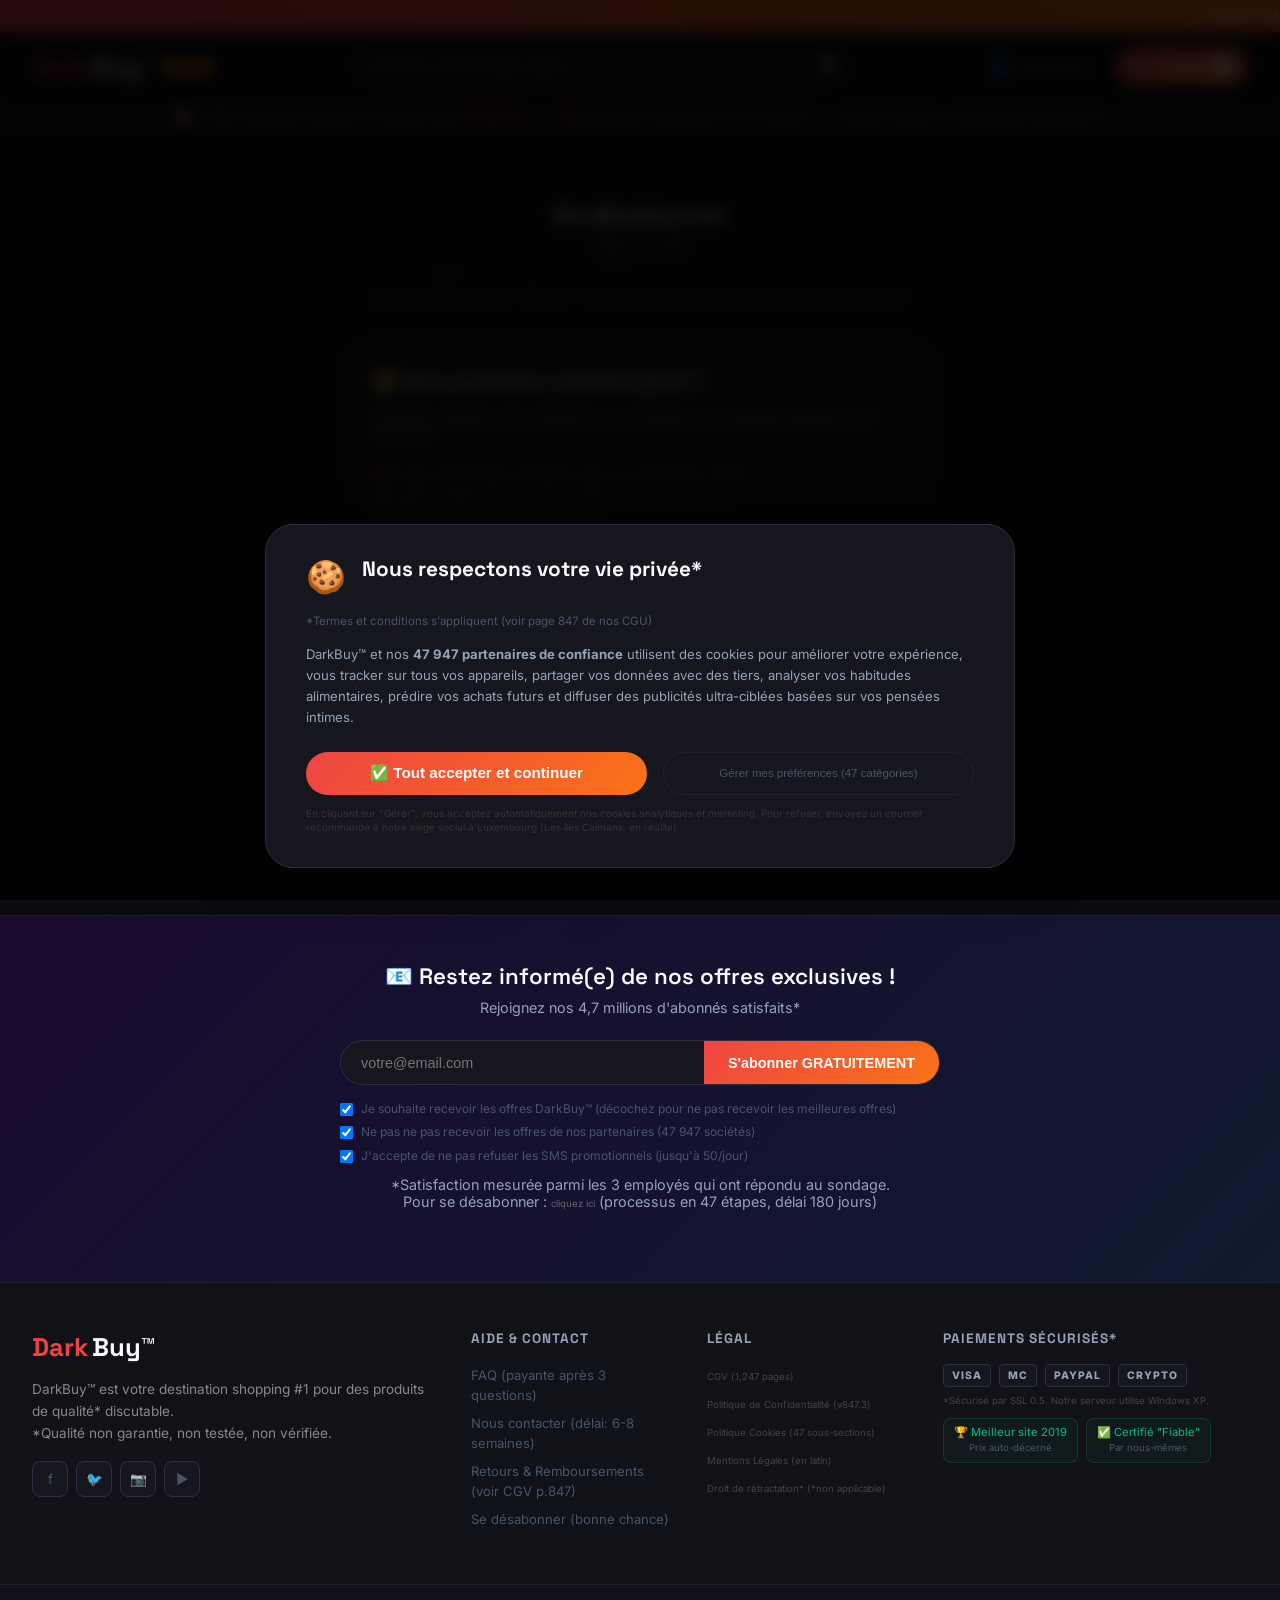
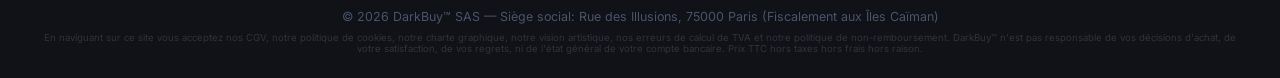
<file: unsubscribe.html>
<!DOCTYPE html>
<html lang="fr">

<head>
    <meta charset="UTF-8">
    <meta name="viewport" content="width=device-width, initial-scale=1.0">
    <title>Se désabonner — DarkBuy™ (Processus en 47 étapes)</title>
    <link rel="preconnect" href="https://fonts.googleapis.com">
    <link
        href="https://fonts.googleapis.com/css2?family=Inter:wght@300;400;500;600;700;800;900&family=Space+Grotesk:wght@400;500;600;700&display=swap"
        rel="stylesheet">
    <link rel="stylesheet" href="assets/css/main.css">
    <link rel="stylesheet" href="assets/css/darkpatterns.css">
</head>

<body>
    <div id="site-header-placeholder"></div>
    <div id="unsub-root"></div>
    <div id="site-footer-placeholder"></div>

    <script src="assets/js/products.js"></script>
    <script src="assets/js/store.js"></script>
    <script src="assets/js/components.js"></script>
    <script src="assets/js/main.js"></script>
    <script>
        renderHeader('Se désabonner — DarkBuy™ (Processus en 47 étapes)');
        renderFooter();

        const params = new URLSearchParams(location.search);
        let step = parseInt(params.get('step') || '1');
        step = Math.max(1, Math.min(47, step));

        function goStep(n) {
            const url = new URL(location.href);
            url.searchParams.set('step', n);
            location.href = url.toString();
        }

        const stepTitles = {
            4: '📝 Confirmation par email', 5: '📞 Vérification téléphonique',
            6: '📬 Courrier recommandé', 7: '🖨️ Formulaire imprimable',
            8: '🔏 Signature électronique', 9: '⚖️ Service juridique', 10: '🏛️ Validation DPO',
        };

        function stepContent() {
            const pct = Math.round((step / 47) * 100);
            let body = '';

            if (step === 1) {
                body = `
      <h2 style="margin-bottom:1rem;font-size:1.2rem">😢 Vous souhaitez vraiment partir ?</h2>
      <p style="color:var(--text-secondary);font-size:.85rem;margin-bottom:1.5rem">Avant de continuer, nous aimerions vous rappeler les avantages auxquels vous renoncez :</p>
      <ul style="font-size:.82rem;color:var(--text-secondary);margin-bottom:1.5rem;display:flex;flex-direction:column;gap:.5rem">
        <li>❌ Jusqu'à 50 emails quotidiens avec les "meilleures" offres</li>
        <li>❌ Appels téléphoniques personnalisés (jusqu'à 3/jour)</li>
        <li>❌ SMS géolocalisés en temps réel</li>
        <li>❌ Votre magazine papier préféré (89€/an)</li>
        <li>❌ Accès aux offres "exclusives" (disponibles partout)</li>
      </ul>
      <div style="display:flex;flex-direction:column;gap:.75rem">
        <a href="index.html" class="btn-primary" style="text-align:center;justify-content:center">✅ Rester abonné(e) — c'est tellement mieux !</a>
        <button onclick="goStep(2)" style="background:none;border:none;color:var(--text-muted);font-size:.78rem;cursor:pointer;text-decoration:underline;font-family:inherit">Continuer la désinscription (étape 2/47) ›</button>
      </div>`;
            } else if (step === 2) {
                body = `
      <h2 style="margin-bottom:1rem;font-size:1.2rem">📋 Motif de désinscription (obligatoire)</h2>
      <p style="color:var(--text-secondary);font-size:.85rem;margin-bottom:1.5rem">Sélectionnez votre motif principal (requis par nos équipes marketing) :</p>
      <select class="form-input" style="margin-bottom:1rem;width:100%">
        <option value="">— Choisir un motif —</option>
        <option>Trop d'emails (mais c'est parce que vous n'avez pas configuré vos préférences)</option>
        <option>Je n'ai pas souvenir de m'être inscrit(e) (normal, c'est automatique)</option>
        <option>Je ne suis pas satisfait(e) des produits (erreur de votre part)</option>
        <option>Raison personnelle (veuillez préciser en 500 mots minimum)</option>
        <option>Autre (traitement 60 jours supplémentaires)</option>
      </select>
      <textarea class="form-input" rows="4" placeholder="Expliquez en détail votre motif (minimum 500 mots, champ obligatoire)..." style="margin-bottom:1rem;resize:vertical"></textarea>
      <div style="display:flex;justify-content:space-between;gap:1rem">
        <button onclick="goStep(1)" class="btn-back">← Retour</button>
        <button onclick="goStep(3)" class="btn-continue" style="padding:.65rem 1.5rem;font-size:.85rem">Suivant ›</button>
      </div>`;
            } else if (step === 3) {
                body = `
      <h2 style="margin-bottom:1rem;font-size:1.2rem">🔐 Vérification d'identité (RGPD)</h2>
      <p style="color:var(--text-secondary);font-size:.85rem;margin-bottom:1.5rem">Pour protéger votre compte, nous devons vérifier votre identité :</p>
      <div class="form-group"><label class="form-label">Email utilisé à l'inscription</label><input type="email" class="form-input" placeholder="votre@email.com"></div>
      <div class="form-group"><label class="form-label">Numéro de commande (obligatoire)</label><input type="text" class="form-input" placeholder="DRK-XXXXXX"></div>
      <div class="form-group"><label class="form-label">Date de naissance (pour vérification)</label><input type="date" class="form-input"></div>
      <div class="form-group">
        <label class="form-label">Pièce d'identité (scan recto-verso, obligatoire)</label>
        <input type="file" class="form-input" style="cursor:pointer">
        <p style="font-size:.65rem;color:#444;margin-top:4px">Votre pièce d'identité sera conservée 10 ans selon nos CGV article 847</p>
      </div>
      <div style="display:flex;justify-content:space-between;gap:1rem">
        <button onclick="goStep(2)" class="btn-back">← Retour</button>
        <button onclick="goStep(4)" class="btn-continue" style="padding:.65rem 1.5rem;font-size:.85rem">Vérifier mon identité ›</button>
      </div>`;
            } else if (step >= 4 && step <= 10) {
                const title = stepTitles[step] || 'Traitement...';
                const msgs = {
                    4: 'Un email de vérification a été envoyé. Cliquez sur le lien dans l\'email pour continuer. <strong>Délai de réception : 24-72h.</strong> Si vous ne le recevez pas, vérifiez vos spams (nous vous avons peut-être déjà rangé là-bas).',
                    5: 'Notre équipe vous appellera au numéro enregistré dans les <strong>5-10 jours ouvrés</strong> pour confirmer votre demande. Assurez-vous d\'être disponible de 8h à 22h.',
                    6: 'Envoyez un <strong>courrier recommandé avec accusé de réception</strong> à : <em>DarkBuy™ SAS — Service Désabonnement — BP 847 — 00000 Fiscalité-sur-Caïman</em>',
                    7: 'Téléchargez, imprimez, remplissez en triplicate, scannez et renvoyez le formulaire officiel de désinscription (47 pages). <a href="#" style="color:var(--accent-red)">Télécharger le formulaire</a>',
                };
                body = `
      <h2 style="margin-bottom:1rem;font-size:1.2rem">${title}</h2>
      <div style="background:rgba(239,68,68,.06);border:1px solid rgba(239,68,68,.15);border-radius:var(--radius-md);padding:1.25rem;margin-bottom:1.5rem">
        <p style="font-size:.85rem;color:var(--text-secondary)">${msgs[step] || `Étape en cours de traitement. Délai : ${Math.floor(Math.random() * 25 + 5)} jours ouvrés.'}`}</p>
      </div>
      <div style="text-align:center;margin-bottom:1rem">
        <a href="index.html" class="btn-primary" style="justify-content:center">✅ Annuler ma désinscription et rester abonné(e)</a>
      </div>
      <button onclick="goStep(${step + 1})" style="display:block;width:100%;text-align:center;font-size:.72rem;color:#444;text-decoration:underline;background:none;border:none;cursor:pointer;font-family:inherit">Continuer quand même (étape ${step + 1}/47) ›</button>`;
            } else {
                const done = step >= 47;
                body = `
      <h2 style="margin-bottom:1rem;font-size:1.2rem">${done ? '🎉 Processus terminé !' : '⏳ Traitement en cours...'}</h2>
      <p style="color:var(--text-secondary);font-size:.85rem;margin-bottom:1.5rem">
        Votre demande de désinscription est en cours de traitement. Cette étape (${step}/47) nécessite une validation de notre équipe spécialisée.
      </p>
      <div style="background:var(--bg-secondary);border-radius:var(--radius-md);padding:1.25rem;margin-bottom:1.5rem;text-align:center">
        <div style="font-size:2rem;margin-bottom:.5rem">⏳</div>
        <p style="font-size:.85rem;font-weight:600;margin-bottom:.25rem">Délai estimé : ${Math.floor(Math.random() * 170 + 10)} jours</p>
        <p style="font-size:.72rem;color:var(--text-muted)">Pendant ce temps, vous continuerez à recevoir nos communications</p>
      </div>
      ${done ? `
        <div style="background:rgba(16,185,129,.08);border:1px solid rgba(16,185,129,.2);border-radius:var(--radius-md);padding:1.25rem;text-align:center;margin-bottom:1rem">
          <p style="font-size:.9rem;color:var(--accent-emerald);font-weight:700">🎉 Processus terminé !</p>
          <p style="font-size:.78rem;color:var(--text-muted);margin-top:.5rem">Votre demande sera traitée dans 6 à 24 mois. Confirmation envoyée... par email (à l'adresse dont vous vouliez vous désabonner).</p>
        </div>` : `
        <button onclick="goStep(${step + 1})" class="btn-secondary" style="display:block;width:100%;text-align:center;font-size:.78rem">Passer à l'étape suivante (${step + 1}/47) ›</button>`}
      <div style="text-align:center;margin-top:1rem">
        <a href="index.html" class="btn-primary" style="justify-content:center">Abandonner et continuer à recevoir nos emails</a>
      </div>`;
            }

            return `
  <div style="min-height:80vh;display:flex;align-items:center;justify-content:center;padding:3rem 1rem">
    <div style="max-width:600px;width:100%">
      <div style="text-align:center;margin-bottom:2rem">
        <h1 style="font-size:1.5rem;margin-bottom:.5rem">Se désabonner</h1>
        <p style="color:var(--text-secondary);font-size:.85rem">Étape <strong style="color:var(--accent-red)">${step}</strong> sur <strong>47</strong></p>
        <div class="progress-bar" style="margin:1rem auto;max-width:400px"><div class="progress-fill" style="width:${pct}%"></div></div>
        <p style="font-size:.72rem;color:var(--text-muted)">Délai de traitement estimé : 180 jours • Ce processus peut être interrompu à tout moment (par nous)</p>
      </div>
      <div style="background:var(--bg-card);border:1px solid var(--border);border-radius:var(--radius-xl);padding:2rem">${body}</div>
      <div style="background:var(--bg-secondary);border:1px solid var(--border);border-radius:var(--radius-md);padding:1rem;margin-top:1.5rem;text-align:center">
        <p style="font-size:.78rem;color:var(--text-muted)">💔 Vous manquez déjà à notre équipe. <a href="index.html" style="color:var(--accent-red);font-weight:600">Revenir sur DarkBuy™</a></p>
      </div>
    </div>
  </div>`;
        }

        document.getElementById('unsub-root').innerHTML = stepContent();
    </script>
</body>

</html>
</file>
<file: assets/css/main.css>
/* ============================================================
   DarkBuy™ — Global Design System
   Premium Dark Mode E-Commerce (Parodique)
   ============================================================ */

@import url('https://fonts.googleapis.com/css2?family=Inter:wght@300;400;500;600;700;800;900&family=Space+Grotesk:wght@400;500;600;700&display=swap');

:root {
    --bg-primary: #0a0a0f;
    --bg-secondary: #111118;
    --bg-card: #16161f;
    --bg-card-hover: #1e1e2a;
    --accent-red: #ef4444;
    --accent-orange: #f97316;
    --accent-amber: #f59e0b;
    --accent-emerald: #10b981;
    --accent-blue: #3b82f6;
    --accent-purple: #8b5cf6;
    --text-primary: #f8fafc;
    --text-secondary: #94a3b8;
    --text-muted: #475569;
    --border: #1e2035;
    --border-bright: #2d2d45;
    --gradient-hero: linear-gradient(135deg, #0a0a0f 0%, #1a0a2e 50%, #0a1020 100%);
    --gradient-accent: linear-gradient(135deg, #ef4444, #f97316);
    --gradient-gold: linear-gradient(135deg, #f59e0b, #d97706, #f59e0b);
    --gradient-purple: linear-gradient(135deg, #7c3aed, #a855f7);
    --shadow-card: 0 4px 24px rgba(0,0,0,0.4);
    --shadow-glow-red: 0 0 30px rgba(239,68,68,0.3);
    --radius-sm: 8px;
    --radius-md: 12px;
    --radius-lg: 20px;
    --radius-xl: 28px;
}

* {
    margin: 0;
    padding: 0;
    box-sizing: border-box;
}

html {
    scroll-behavior: smooth;
}

body {
    font-family: 'Inter', sans-serif;
    background: var(--bg-primary);
    color: var(--text-primary);
    min-height: 100vh;
    overflow-x: hidden;
}

a { text-decoration: none; color: inherit; }
ul { list-style: none; }
img { max-width: 100%; }

/* ============================================================
   TYPOGRAPHY
   ============================================================ */
h1, h2, h3, h4 { font-family: 'Space Grotesk', sans-serif; line-height: 1.2; }
h1 { font-size: clamp(2rem, 5vw, 3.5rem); font-weight: 800; }
h2 { font-size: clamp(1.5rem, 3vw, 2.2rem); font-weight: 700; }
h3 { font-size: 1.25rem; font-weight: 600; }

/* ============================================================
   HEADER
   ============================================================ */
.header-top-bar {
    background: var(--gradient-accent);
    padding: 8px 0;
    font-size: 0.82rem;
    font-weight: 600;
    color: white;
    overflow: hidden;
}

.urgency-marquee {
    display: block;
    white-space: nowrap;
    letter-spacing: 0.5px;
}

.main-nav {
    display: flex;
    align-items: center;
    justify-content: space-between;
    padding: 1rem 2rem;
    background: rgba(10, 10, 15, 0.95);
    backdrop-filter: blur(20px);
    border-bottom: 1px solid var(--border);
    position: sticky;
    top: 0;
    z-index: 100;
    gap: 1.5rem;
}

.logo {
    font-family: 'Space Grotesk', sans-serif;
    font-size: 1.6rem;
    font-weight: 800;
    display: flex;
    align-items: center;
    gap: 0.25rem;
    white-space: nowrap;
}
.logo-dark { color: var(--accent-red); }
.logo-buy { color: var(--text-primary); }
.logo-badge {
    background: var(--gradient-gold);
    color: #000;
    font-size: 0.5rem;
    padding: 2px 6px;
    border-radius: 4px;
    font-weight: 900;
    vertical-align: super;
    margin-left: 4px;
    letter-spacing: 1px;
}

.nav-center { flex: 1; max-width: 500px; }

.search-wrapper { position: relative; }
.search-input {
    width: 100%;
    background: var(--bg-card);
    border: 1px solid var(--border-bright);
    color: var(--text-primary);
    padding: 0.6rem 3rem 0.6rem 1rem;
    border-radius: 50px;
    font-size: 0.9rem;
    outline: none;
    transition: border-color 0.2s, box-shadow 0.2s;
}
.search-input:focus {
    border-color: var(--accent-red);
    box-shadow: 0 0 0 3px rgba(239,68,68,0.15);
}
.search-btn {
    position: absolute;
    right: 8px;
    top: 50%;
    transform: translateY(-50%);
    background: none;
    border: none;
    cursor: pointer;
    font-size: 1.1rem;
}

.search-suggestions {
    position: absolute;
    top: calc(100% + 8px);
    left: 0;
    right: 0;
    background: var(--bg-card);
    border: 1px solid var(--border-bright);
    border-radius: var(--radius-md);
    overflow: hidden;
    z-index: 200;
    box-shadow: var(--shadow-card);
}
.suggestion-ad {
    background: rgba(239,68,68,0.1);
    color: var(--accent-red);
    font-size: 0.7rem;
    padding: 4px 12px;
    font-weight: 700;
}
.suggestion-item {
    padding: 10px 12px;
    font-size: 0.88rem;
    cursor: pointer;
    border-bottom: 1px solid var(--border);
    transition: background 0.15s;
    color: var(--text-secondary);
}
.suggestion-item:hover { background: var(--bg-card-hover); color: var(--text-primary); }

.nav-right { display: flex; align-items: center; gap: 1.5rem; }
.nav-link {
    display: flex;
    align-items: center;
    gap: 0.4rem;
    color: var(--text-secondary);
    font-size: 0.9rem;
    font-weight: 500;
    transition: color 0.2s;
    white-space: nowrap;
}
.nav-link:hover { color: var(--text-primary); }
.nav-icon { font-size: 1.1rem; }

.cart-link {
    background: var(--gradient-accent);
    color: white !important;
    padding: 0.5rem 1rem;
    border-radius: 50px;
    font-weight: 600;
}
.cart-badge {
    background: white;
    color: var(--accent-red);
    border-radius: 50%;
    width: 20px;
    height: 20px;
    display: flex;
    align-items: center;
    justify-content: center;
    font-size: 0.72rem;
    font-weight: 800;
}

.sub-header-urgency {
    background: rgba(239, 68, 68, 0.08);
    border-bottom: 1px solid rgba(239,68,68,0.2);
    padding: 6px 2rem;
    display: flex;
    align-items: center;
    justify-content: center;
    gap: 1rem;
    font-size: 0.82rem;
    color: var(--text-secondary);
    flex-wrap: wrap;
}
.sub-header-urgency strong { color: var(--accent-red); }

/* ============================================================
   BUTTONS
   ============================================================ */
.btn-primary {
    background: var(--gradient-accent);
    color: white;
    border: none;
    padding: 0.85rem 2rem;
    border-radius: 50px;
    font-size: 1rem;
    font-weight: 700;
    cursor: pointer;
    transition: transform 0.2s, box-shadow 0.2s;
    display: inline-flex;
    align-items: center;
    gap: 0.5rem;
    letter-spacing: 0.3px;
    text-decoration: none;
}
.btn-primary:hover {
    transform: translateY(-2px);
    box-shadow: var(--shadow-glow-red);
}

.btn-secondary {
    background: transparent;
    color: var(--text-secondary);
    border: 1px solid var(--border-bright);
    padding: 0.85rem 2rem;
    border-radius: 50px;
    font-size: 0.9rem;
    font-weight: 500;
    cursor: pointer;
    transition: all 0.2s;
    text-decoration: none;
    display: inline-block;
}
.btn-secondary:hover { border-color: var(--text-secondary); color: var(--text-primary); }

.btn-ghost {
    background: none;
    border: none;
    color: var(--text-muted);
    font-size: 0.75rem;
    cursor: pointer;
    padding: 0.25rem;
    text-decoration: underline;
}
.btn-ghost:hover { color: var(--text-secondary); }

/* ============================================================
   CARDS & PRODUCT GRID
   ============================================================ */
.products-grid {
    display: grid;
    grid-template-columns: repeat(auto-fill, minmax(280px, 1fr));
    gap: 1.5rem;
    padding: 2rem 0;
}

.product-card {
    background: var(--bg-card);
    border: 1px solid var(--border);
    border-radius: var(--radius-lg);
    overflow: hidden;
    transition: transform 0.25s, border-color 0.25s, box-shadow 0.25s;
    cursor: pointer;
    position: relative;
}
.product-card:hover {
    transform: translateY(-6px);
    border-color: var(--accent-red);
    box-shadow: var(--shadow-glow-red), var(--shadow-card);
}

.product-card-img {
    width: 100%;
    height: 220px;
    object-fit: contain;
    padding: 1.5rem;
    background: linear-gradient(135deg, #1a1a26, #12121d);
}

.product-card-body { padding: 1rem 1.25rem 1.25rem; }

.product-badge-row {
    display: flex;
    gap: 0.5rem;
    margin-bottom: 0.6rem;
    flex-wrap: wrap;
}
.badge {
    font-size: 0.65rem;
    font-weight: 700;
    padding: 3px 8px;
    border-radius: 4px;
    text-transform: uppercase;
    letter-spacing: 0.5px;
}
.badge-sale { background: var(--accent-red); color: white; }
.badge-hot { background: var(--accent-orange); color: white; animation: pulse-badge 1.5s infinite; }
.badge-new { background: var(--accent-emerald); color: white; }
.badge-limited { background: var(--gradient-purple); color: white; }

@keyframes pulse-badge {
    0%, 100% { opacity: 1; transform: scale(1); }
    50% { opacity: 0.85; transform: scale(1.05); }
}

.product-card-name {
    font-family: 'Space Grotesk', sans-serif;
    font-size: 0.95rem;
    font-weight: 700;
    color: var(--text-primary);
    margin-bottom: 0.3rem;
    line-height: 1.3;
}

.product-card-tagline {
    font-size: 0.78rem;
    color: var(--text-secondary);
    margin-bottom: 0.6rem;
}

.product-card-fomo {
    display: flex;
    align-items: center;
    gap: 0.5rem;
    font-size: 0.75rem;
    color: var(--accent-orange);
    margin-bottom: 0.5rem;
    font-weight: 600;
}
.product-card-fomo .dot { width: 6px; height: 6px; background: var(--accent-orange); border-radius: 50%; animation: pulse-badge 1s infinite; }

.product-card-stock {
    font-size: 0.75rem;
    color: var(--accent-red);
    font-weight: 700;
    margin-bottom: 0.5rem;
}

.product-card-rating {
    display: flex;
    align-items: center;
    gap: 0.4rem;
    margin-bottom: 0.75rem;
}
.stars { color: var(--accent-amber); font-size: 0.85rem; letter-spacing: 1px; }
.rating-count { font-size: 0.75rem; color: var(--text-muted); }

.product-card-pricing {
    display: flex;
    align-items: baseline;
    gap: 0.6rem;
    margin-bottom: 1rem;
}
.price-current {
    font-size: 1.4rem;
    font-weight: 800;
    color: var(--text-primary);
}
.price-original {
    font-size: 0.9rem;
    color: var(--text-muted);
    text-decoration: line-through;
}
.price-discount {
    font-size: 0.75rem;
    font-weight: 700;
    color: var(--accent-emerald);
    background: rgba(16, 185, 129, 0.1);
    padding: 2px 6px;
    border-radius: 4px;
}

.product-card-timer {
    background: rgba(239,68,68,0.08);
    border: 1px solid rgba(239,68,68,0.2);
    border-radius: var(--radius-sm);
    padding: 6px 10px;
    margin-bottom: 1rem;
    font-size: 0.78rem;
    display: flex;
    align-items: center;
    justify-content: space-between;
}
.product-timer-count { font-weight: 800; color: var(--accent-red); font-size: 1rem; letter-spacing: 2px; }

/* ============================================================
   CONTAINERS & LAYOUTS
   ============================================================ */
.container {
    max-width: 1300px;
    margin: 0 auto;
    padding: 0 2rem;
}

.section { padding: 4rem 0; }

/* ============================================================
   FOOTER
   ============================================================ */
.site-footer {
    background: var(--bg-secondary);
    border-top: 1px solid var(--border);
    margin-top: 4rem;
}

.footer-newsletter {
    background: linear-gradient(135deg, #1a0a2e, #0f1a2e);
    border-bottom: 1px solid var(--border);
    padding: 3rem 2rem;
    text-align: center;
}
.footer-nl-inner { max-width: 600px; margin: 0 auto; }
.footer-newsletter h3 { font-size: 1.4rem; margin-bottom: 0.5rem; }
.footer-newsletter p { color: var(--text-secondary); font-size: 0.9rem; margin-bottom: 1.5rem; }

.nl-form {
    display: flex;
    gap: 0;
    border-radius: 50px;
    overflow: hidden;
    border: 1px solid var(--border-bright);
    background: var(--bg-card);
    margin-bottom: 1rem;
}
.nl-form input {
    flex: 1;
    background: none;
    border: none;
    color: var(--text-primary);
    padding: 0.85rem 1.25rem;
    font-size: 0.9rem;
    outline: none;
}
.btn-nl-subscribe {
    background: var(--gradient-accent);
    color: white;
    border: none;
    padding: 0 1.5rem;
    font-weight: 700;
    cursor: pointer;
    white-space: nowrap;
    font-size: 0.9rem;
}

.nl-checkboxes { text-align: left; margin: 0.75rem 0; }
.nl-check {
    display: flex;
    align-items: flex-start;
    gap: 0.5rem;
    font-size: 0.75rem;
    color: var(--text-muted);
    margin-bottom: 0.4rem;
    cursor: pointer;
    line-height: 1.4;
}
.nl-check input { margin-top: 2px; flex-shrink: 0; }

.nl-fine-print { font-size: 0.65rem; color: #333; margin-top: 0.75rem; }

.footer-main {
    display: grid;
    grid-template-columns: 2fr 1fr 1fr 1.5fr;
    gap: 2rem;
    padding: 3rem 2rem;
    max-width: 1300px;
    margin: 0 auto;
}

.footer-col h4 {
    font-size: 0.85rem;
    font-weight: 700;
    color: var(--text-secondary);
    text-transform: uppercase;
    letter-spacing: 1px;
    margin-bottom: 1rem;
}
.footer-col ul li {
    margin-bottom: 0.5rem;
}
.footer-col ul li a {
    font-size: 0.82rem;
    color: var(--text-muted);
    transition: color 0.2s;
}
.footer-col ul li a:hover { color: var(--text-primary); }

.footer-social { display: flex; gap: 0.5rem; margin-top: 1rem; }
.social-btn {
    width: 36px;
    height: 36px;
    background: var(--bg-card);
    border: 1px solid var(--border-bright);
    border-radius: 8px;
    display: flex;
    align-items: center;
    justify-content: center;
    font-size: 0.85rem;
    color: var(--text-muted);
    transition: all 0.2s;
    cursor: pointer;
}
.social-btn:hover { border-color: var(--accent-red); color: var(--accent-red); }

.payment-badges { display: flex; gap: 0.5rem; flex-wrap: wrap; }
.pay-badge {
    background: var(--bg-card);
    border: 1px solid var(--border-bright);
    color: var(--text-secondary);
    font-size: 0.65rem;
    font-weight: 800;
    padding: 4px 8px;
    border-radius: 4px;
    letter-spacing: 1px;
}
.trust-badges { display: flex; gap: 0.5rem; margin-top: 0.75rem; }
.trust-badge {
    background: rgba(16, 185, 129, 0.05);
    border: 1px solid rgba(16, 185, 129, 0.2);
    border-radius: 8px;
    padding: 6px 10px;
    font-size: 0.7rem;
    color: var(--accent-emerald);
    text-align: center;
    line-height: 1.4;
}
.trust-badge span { color: var(--text-muted); font-size: 0.6rem; }

.footer-bottom {
    border-top: 1px solid var(--border);
    padding: 1.5rem 2rem;
    text-align: center;
    font-size: 0.78rem;
    color: var(--text-muted);
}

/* ============================================================
   FORMS
   ============================================================ */
.form-group { margin-bottom: 1.25rem; }
.form-label {
    display: block;
    font-size: 0.85rem;
    font-weight: 600;
    color: var(--text-secondary);
    margin-bottom: 0.4rem;
}
.form-input {
    width: 100%;
    background: var(--bg-card);
    border: 1px solid var(--border-bright);
    color: var(--text-primary);
    padding: 0.75rem 1rem;
    border-radius: var(--radius-sm);
    font-size: 0.9rem;
    outline: none;
    transition: border-color 0.2s, box-shadow 0.2s;
    font-family: inherit;
}
.form-input:focus {
    border-color: var(--accent-red);
    box-shadow: 0 0 0 3px rgba(239,68,68,0.1);
}

/* ============================================================
   UTILITIES
   ============================================================ */
.hidden { display: none !important; }
.text-red { color: var(--accent-red); }
.text-orange { color: var(--accent-orange); }
.text-emerald { color: var(--accent-emerald); }
.text-muted { color: var(--text-muted); }
.text-center { text-align: center; }

.divider {
    height: 1px;
    background: var(--border);
    margin: 2rem 0;
}

/* Animate in */
@keyframes fadeInUp {
    from { opacity: 0; transform: translateY(20px); }
    to { opacity: 1; transform: translateY(0); }
}
.fade-in-up { animation: fadeInUp 0.5s ease forwards; }

/* Progress bar */
.progress-bar {
    width: 100%;
    height: 6px;
    background: var(--bg-card);
    border-radius: 3px;
    overflow: hidden;
}
.progress-fill {
    height: 100%;
    background: var(--gradient-accent);
    border-radius: 3px;
    transition: width 0.5s ease;
}

/* SCROLLBAR */
::-webkit-scrollbar { width: 6px; }
::-webkit-scrollbar-track { background: var(--bg-primary); }
::-webkit-scrollbar-thumb { background: var(--border-bright); border-radius: 3px; }
::-webkit-scrollbar-thumb:hover { background: var(--accent-red); }
</file>
<file: assets/css/darkpatterns.css>
/* ============================================================
   DarkBuy™ — Dark Patterns CSS
   All the manipulative UI elements
   ============================================================ */

/* ============================================================
   COOKIE BANNER SYSTEM
   ============================================================ */
.cookie-overlay {
    display: none;
    position: fixed;
    inset: 0;
    background: rgba(0, 0, 0, 0.85);
    backdrop-filter: blur(8px);
    z-index: 9999;
    align-items: flex-end;
    justify-content: center;
    padding: 2rem;
}

.cookie-banner {
    background: var(--bg-card);
    border: 1px solid var(--border-bright);
    border-radius: var(--radius-xl);
    padding: 2rem 2.5rem;
    max-width: 750px;
    width: 100%;
    box-shadow: 0 -20px 80px rgba(0, 0, 0, 0.8);
    animation: slideUpBanner 0.4s cubic-bezier(0.34, 1.56, 0.64, 1) forwards;
}

@keyframes slideUpBanner {
    from {
        opacity: 0;
        transform: translateY(60px);
    }

    to {
        opacity: 1;
        transform: translateY(0);
    }
}

.cookie-header {
    display: flex;
    align-items: flex-start;
    gap: 1rem;
    margin-bottom: 1rem;
    flex-wrap: wrap;
}

.cookie-icon {
    font-size: 2rem;
}

.cookie-header h2 {
    font-size: 1.3rem;
    color: var(--text-primary);
}

.cookie-subtitle {
    font-size: 0.72rem;
    color: var(--text-muted);
    margin-top: 2px;
}

.cookie-text {
    font-size: 0.82rem;
    color: var(--text-secondary);
    line-height: 1.6;
    margin-bottom: 1.5rem;
}

.cookie-buttons {
    display: flex;
    gap: 1rem;
    flex-wrap: wrap;
    margin-bottom: 0.75rem;
}

.btn-accept-all {
    background: var(--gradient-accent);
    color: white;
    border: none;
    padding: 0.8rem 2rem;
    border-radius: 50px;
    font-size: 0.95rem;
    font-weight: 700;
    cursor: pointer;
    transition: all 0.2s;
    flex: 1;
    min-width: 200px;
}

.btn-accept-all:hover {
    filter: brightness(1.1);
    transform: scale(1.02);
}

/* DARK PATTERN: Manage button is small, grey, hard to find */
.btn-manage {
    background: transparent;
    color: var(--text-muted);
    border: 1px solid var(--border);
    padding: 0.8rem 1rem;
    border-radius: 50px;
    font-size: 0.72rem;
    cursor: pointer;
    transition: all 0.2s;
    flex: 1;
    min-width: 150px;
}

.btn-manage:hover {
    color: var(--text-secondary);
    border-color: var(--border-bright);
}

.btn-reject-all {
    background: transparent;
    color: var(--text-muted);
    border: 1px solid var(--border);
    padding: 0.6rem 1.25rem;
    border-radius: 50px;
    font-size: 0.75rem;
    cursor: pointer;
}

/* DARK PATTERN: Reject button even smaller and harder to see */
.btn-reject-small {
    background: transparent;
    color: #333;
    border: none;
    font-size: 0.68rem;
    cursor: pointer;
    text-decoration: underline;
    padding: 0.4rem;
}

.cookie-fine-print {
    font-size: 0.62rem;
    color: #333;
    line-height: 1.4;
}

/* Cookie detail modal */
.cookie-detail-modal {
    position: fixed;
    inset: 0;
    background: rgba(0, 0, 0, 0.9);
    backdrop-filter: blur(8px);
    z-index: 10000;
    display: flex;
    align-items: center;
    justify-content: center;
    padding: 2rem;
}

.cookie-detail-content {
    background: var(--bg-card);
    border: 1px solid var(--border-bright);
    border-radius: var(--radius-xl);
    padding: 2rem;
    max-width: 600px;
    width: 100%;
    max-height: 80vh;
    overflow-y: auto;
    animation: fadeInUp 0.3s ease forwards;
}

.cookie-detail-content h3 {
    color: var(--text-primary);
    margin-bottom: 0.5rem;
}

.cookie-detail-subtitle {
    font-size: 0.8rem;
    color: var(--text-muted);
    margin-bottom: 1.5rem;
}

.cookie-categories {
    display: flex;
    flex-direction: column;
    gap: 1rem;
    margin-bottom: 1.5rem;
}

.cookie-cat {
    background: var(--bg-secondary);
    border: 1px solid var(--border);
    border-radius: var(--radius-md);
    padding: 1rem;
}

.cookie-cat label {
    display: flex;
    align-items: flex-start;
    gap: 0.5rem;
    font-size: 0.85rem;
    font-weight: 600;
    color: var(--text-primary);
    cursor: pointer;
    margin-bottom: 0.25rem;
}

.cookie-cat p {
    font-size: 0.75rem;
    color: var(--text-muted);
    padding-left: 1.25rem;
}

.cookie-detail-buttons {
    display: flex;
    gap: 1rem;
    flex-direction: column;
}

/* ============================================================
   EXIT INTENT POPUP
   ============================================================ */
.exit-popup {
    position: fixed;
    inset: 0;
    background: rgba(0, 0, 0, 0.92);
    backdrop-filter: blur(12px);
    z-index: 9998;
    display: flex;
    align-items: center;
    justify-content: center;
    padding: 2rem;
}

.exit-popup-content {
    background: linear-gradient(135deg, #1a0a0a, #1a0a2e);
    border: 1px solid rgba(239, 68, 68, 0.4);
    border-radius: var(--radius-xl);
    padding: 2.5rem;
    max-width: 500px;
    width: 100%;
    text-align: center;
    position: relative;
    box-shadow: 0 0 80px rgba(239, 68, 68, 0.3);
    animation: boomIn 0.4s cubic-bezier(0.34, 1.56, 0.64, 1) forwards;
}

@keyframes boomIn {
    from {
        opacity: 0;
        transform: scale(0.7);
    }

    to {
        opacity: 1;
        transform: scale(1);
    }
}

.exit-popup-close {
    position: absolute;
    top: 1rem;
    right: 1rem;
    background: none;
    border: none;
    color: var(--text-muted);
    font-size: 1.5rem;
    cursor: pointer;
    /* DARK PATTERN: close button is tiny and hard to click */
    font-size: 0.7rem;
    opacity: 0.3;
    padding: 4px;
}

.exit-popup-badge {
    display: inline-block;
    background: var(--gradient-accent);
    color: white;
    font-size: 0.75rem;
    font-weight: 900;
    padding: 4px 16px;
    border-radius: 50px;
    letter-spacing: 2px;
    margin-bottom: 1rem;
    animation: pulse-badge 1s infinite;
}

.exit-popup-content h2 {
    font-size: 1.8rem;
    margin-bottom: 1rem;
}

.exit-popup-content p {
    color: var(--text-secondary);
    font-size: 0.9rem;
    margin-bottom: 1.5rem;
}

.exit-offer {
    background: rgba(239, 68, 68, 0.08);
    border: 1px solid rgba(239, 68, 68, 0.2);
    border-radius: var(--radius-md);
    padding: 1.5rem;
    margin-bottom: 1.5rem;
}

.exit-old-price {
    font-size: 0.85rem;
    color: var(--text-muted);
    text-decoration: line-through;
    display: block;
    margin-bottom: 0.25rem;
}

.exit-timer {
    font-size: 3rem;
    font-weight: 900;
    color: var(--accent-red);
    font-family: 'Space Grotesk', monospace;
    letter-spacing: 4px;
}

.exit-timer-text {
    font-size: 0.78rem;
    color: var(--text-muted);
    margin-top: 0.25rem;
}

.exit-guilt {
    font-size: 0.82rem !important;
    color: var(--accent-orange) !important;
    font-style: italic;
}

.btn-exit-accept {
    display: block;
    width: 100%;
    background: var(--gradient-accent);
    color: white;
    border: none;
    padding: 1rem;
    border-radius: 50px;
    font-size: 1rem;
    font-weight: 700;
    cursor: pointer;
    margin-bottom: 0.75rem;
    transition: all 0.2s;
}

.btn-exit-accept:hover {
    filter: brightness(1.1);
    transform: scale(1.02);
}

/* DARK PATTERN: Confirmshaming - refusing button makes you feel bad */
.btn-exit-refuse {
    background: none;
    border: none;
    color: var(--text-muted);
    font-size: 0.68rem;
    cursor: pointer;
    text-decoration: underline;
    line-height: 1.4;
    opacity: 0.5;
}

.btn-exit-refuse:hover {
    opacity: 0.8;
}

/* ============================================================
   PUSH NOTIFICATION
   ============================================================ */
.push-notif {
    position: fixed;
    bottom: 1.5rem;
    right: 1.5rem;
    background: var(--bg-card);
    border: 1px solid var(--border-bright);
    border-radius: var(--radius-md);
    padding: 1rem 1.25rem;
    display: flex;
    align-items: center;
    gap: 1rem;
    max-width: 340px;
    z-index: 9990;
    box-shadow: var(--shadow-card);
    transform: translateX(400px);
    transition: transform 0.4s cubic-bezier(0.34, 1.56, 0.64, 1);
}

.push-notif.slide-in {
    transform: translateX(0);
}

.push-icon {
    font-size: 1.5rem;
}

.push-notif div {
    flex: 1;
}

.push-notif strong {
    font-size: 0.85rem;
    display: block;
    margin-bottom: 2px;
}

.push-notif p {
    font-size: 0.72rem;
    color: var(--text-muted);
}

.push-allow {
    background: var(--gradient-accent);
    color: white;
    border: none;
    padding: 0.4rem 0.8rem;
    border-radius: 6px;
    font-size: 0.78rem;
    font-weight: 700;
    cursor: pointer;
    white-space: nowrap;
}

/* DARK PATTERN: Push deny is barely visible */
.push-deny {
    background: none;
    border: none;
    color: #333;
    font-size: 0.7rem;
    cursor: pointer;
}

/* ============================================================
   PRODUCT CARD DARK PATTERNS
   ============================================================ */

/* Fake "trending" animation on cards */
.card-fire::after {
    content: '🔥 TENDANCE';
    position: absolute;
    top: 10px;
    left: 10px;
    background: var(--accent-red);
    color: white;
    font-size: 0.6rem;
    font-weight: 900;
    padding: 3px 8px;
    border-radius: 4px;
    letter-spacing: 1px;
    animation: pulse-badge 1s infinite;
}

/* Stock meter */
.stock-meter {
    width: 100%;
    height: 4px;
    background: var(--bg-secondary);
    border-radius: 2px;
    overflow: hidden;
    margin-bottom: 0.25rem;
}

.stock-fill {
    height: 100%;
    background: linear-gradient(90deg, var(--accent-emerald), var(--accent-amber), var(--accent-red));
    border-radius: 2px;
    width: 8%;
    /* Always low stock */
}

/* Viewer pulse */
.viewer-dot {
    display: inline-block;
    width: 6px;
    height: 6px;
    background: var(--accent-emerald);
    border-radius: 50%;
    animation: viewerPulse 1.5s infinite;
    margin-right: 4px;
    vertical-align: middle;
}

@keyframes viewerPulse {

    0%,
    100% {
        box-shadow: 0 0 0 0 rgba(16, 185, 129, 0.6);
    }

    50% {
        box-shadow: 0 0 0 6px rgba(16, 185, 129, 0);
    }
}

/* FOMO notification toast */
.fomo-toast {
    position: fixed;
    bottom: 1.5rem;
    left: 1.5rem;
    background: var(--bg-card);
    border: 1px solid var(--border-bright);
    border-radius: var(--radius-md);
    padding: 0.75rem 1rem;
    max-width: 280px;
    z-index: 9980;
    box-shadow: var(--shadow-card);
    animation: toastSlide 0.4s ease, toastFade 0.4s ease 4.6s forwards;
    display: flex;
    align-items: center;
    gap: 0.6rem;
    font-size: 0.78rem;
}

@keyframes toastSlide {
    from {
        opacity: 0;
        transform: translateX(-30px);
    }

    to {
        opacity: 1;
        transform: translateX(0);
    }
}

@keyframes toastFade {
    to {
        opacity: 0;
        transform: translateX(-30px);
    }
}

.fomo-toast-avatar {
    width: 32px;
    height: 32px;
    background: var(--gradient-purple);
    border-radius: 50%;
    display: flex;
    align-items: center;
    justify-content: center;
    font-size: 0.85rem;
    flex-shrink: 0;
}

/* ============================================================
   CHECKOUT MULTI-STEP
   ============================================================ */
.checkout-container {
    max-width: 900px;
    margin: 0 auto;
    padding: 2rem;
}

.checkout-steps {
    display: flex;
    align-items: center;
    justify-content: center;
    gap: 0;
    margin-bottom: 3rem;
    flex-wrap: wrap;
    gap: 0.5rem;
}

.step-item {
    display: flex;
    align-items: center;
    gap: 0.5rem;
    font-size: 0.78rem;
    font-weight: 600;
    color: var(--text-muted);
}

.step-item.active {
    color: var(--accent-red);
}

.step-item.done {
    color: var(--accent-emerald);
}

.step-num {
    width: 32px;
    height: 32px;
    border-radius: 50%;
    border: 2px solid var(--border-bright);
    display: flex;
    align-items: center;
    justify-content: center;
    font-size: 0.8rem;
    font-weight: 800;
    flex-shrink: 0;
    transition: all 0.3s;
}

.step-item.active .step-num {
    background: var(--accent-red);
    border-color: var(--accent-red);
    color: white;
}

.step-item.done .step-num {
    background: var(--accent-emerald);
    border-color: var(--accent-emerald);
    color: white;
}

.step-connector {
    flex: 0 0 40px;
    height: 2px;
    background: var(--border);
    margin: 0 0.25rem;
}

.step-connector.done {
    background: var(--accent-emerald);
}

.checkout-card {
    background: var(--bg-card);
    border: 1px solid var(--border);
    border-radius: var(--radius-xl);
    padding: 2.5rem;
    margin-bottom: 1.5rem;
    animation: fadeInUp 0.4s ease forwards;
}

.checkout-card h2 {
    margin-bottom: 0.5rem;
}

.checkout-card .step-description {
    color: var(--text-secondary);
    font-size: 0.88rem;
    margin-bottom: 2rem;
}

/* Trick question styles */
.trick-checkbox {
    background: var(--bg-secondary);
    border: 1px solid var(--border);
    border-radius: var(--radius-md);
    padding: 1rem;
    margin-bottom: 0.75rem;
    transition: border-color 0.2s;
}

.trick-checkbox:hover {
    border-color: var(--border-bright);
}

.trick-label {
    display: flex;
    align-items: flex-start;
    gap: 0.75rem;
    cursor: pointer;
}

.trick-label input[type="checkbox"] {
    margin-top: 2px;
    width: 18px;
    height: 18px;
    flex-shrink: 0;
    accent-color: var(--accent-red);
}

.trick-label-text {
    flex: 1;
}

.trick-label-text strong {
    display: block;
    font-size: 0.88rem;
    color: var(--text-primary);
    margin-bottom: 2px;
}

.trick-label-text span {
    font-size: 0.75rem;
    color: var(--text-muted);
    line-height: 1.4;
}

/* DARK PATTERN: Hidden subscription option */
.hidden-sub {
    position: relative;
    overflow: hidden;
}

.hidden-sub::before {
    content: '★ RECOMMANDÉ';
    position: absolute;
    top: 8px;
    right: 8px;
    background: var(--accent-amber);
    color: black;
    font-size: 0.55rem;
    font-weight: 900;
    padding: 2px 6px;
    border-radius: 4px;
}

/* Order summary */
.order-summary {
    background: var(--bg-secondary);
    border: 1px solid var(--border);
    border-radius: var(--radius-lg);
    padding: 1.5rem;
    position: sticky;
    top: 80px;
}

.order-line {
    display: flex;
    justify-content: space-between;
    align-items: center;
    padding: 0.6rem 0;
    border-bottom: 1px solid var(--border);
    font-size: 0.85rem;
}

.order-line:last-child {
    border-bottom: none;
}

.order-line.total {
    font-weight: 800;
    font-size: 1.1rem;
    color: var(--text-primary);
    border-top: 2px solid var(--border-bright);
    padding-top: 1rem;
    margin-top: 0.5rem;
}

/* DARK PATTERN: Hidden fees revealed late */
.hidden-fee {
    color: var(--accent-red) !important;
    font-size: 0.75rem !important;
}

.hidden-fee::after {
    content: ' ⚠️ (nouveau)';
    font-size: 0.65rem;
}

/* Checkout navigation */
.checkout-nav {
    display: flex;
    justify-content: space-between;
    align-items: center;
    gap: 1rem;
    margin-top: 1.5rem;
}

/* DARK PATTERN: Back button is tiny and grey */
.btn-back {
    background: none;
    border: none;
    color: var(--text-muted);
    font-size: 0.75rem;
    cursor: pointer;
    text-decoration: underline;
    padding: 0.5rem;
}

/* DARK PATTERN: Continue/pay button is big and prominent */
.btn-continue {
    background: var(--gradient-accent);
    color: white;
    border: none;
    padding: 1rem 3rem;
    border-radius: 50px;
    font-size: 1rem;
    font-weight: 700;
    cursor: pointer;
    transition: all 0.2s;
    flex: 1;
    max-width: 350px;
}

.btn-continue:hover {
    filter: brightness(1.1);
    transform: scale(1.02);
    box-shadow: var(--shadow-glow-red);
}

/* ============================================================
   HOMEPAGE HERO
   ============================================================ */
.hero {
    background: var(--gradient-hero);
    padding: 5rem 2rem;
    text-align: center;
    position: relative;
    overflow: hidden;
}

.hero::before {
    content: '';
    position: absolute;
    inset: 0;
    background: radial-gradient(ellipse at center, rgba(239, 68, 68, 0.15) 0%, transparent 70%);
    pointer-events: none;
}

.hero-badge {
    display: inline-flex;
    align-items: center;
    gap: 0.5rem;
    background: rgba(239, 68, 68, 0.12);
    border: 1px solid rgba(239, 68, 68, 0.3);
    color: var(--accent-red);
    font-size: 0.78rem;
    font-weight: 700;
    padding: 6px 16px;
    border-radius: 50px;
    margin-bottom: 1.5rem;
    letter-spacing: 1px;
    text-transform: uppercase;
}

.hero h1 {
    margin-bottom: 1rem;
}

.hero h1 span {
    color: var(--accent-red);
}

.hero-sub {
    font-size: 1.1rem;
    color: var(--text-secondary);
    max-width: 600px;
    margin: 0 auto 2rem;
    line-height: 1.6;
}

.hero-cta {
    display: flex;
    gap: 1rem;
    justify-content: center;
    flex-wrap: wrap;
    margin-bottom: 3rem;
}

.hero-stats {
    display: flex;
    gap: 3rem;
    justify-content: center;
    flex-wrap: wrap;
    padding-top: 2rem;
    border-top: 1px solid var(--border);
}

.hero-stat-value {
    font-size: 2rem;
    font-weight: 900;
    display: block;
    background: var(--gradient-accent);
    -webkit-background-clip: text;
    -webkit-text-fill-color: transparent;
    background-clip: text;
}

.hero-stat-label {
    font-size: 0.78rem;
    color: var(--text-muted);
}

/* Section title */
.section-title {
    font-size: clamp(1.4rem, 3vw, 2rem);
    font-weight: 800;
    margin-bottom: 0.5rem;
}

.section-title span {
    color: var(--accent-red);
}

.section-subtitle {
    color: var(--text-secondary);
    font-size: 0.9rem;
    margin-bottom: 2rem;
}

/* Flash sale bar */
.flash-sale-bar {
    background: linear-gradient(90deg, #7c3aed, #ef4444, #f97316, #ef4444, #7c3aed);
    background-size: 400% 100%;
    animation: flashBg 3s infinite;
    padding: 1rem 2rem;
    text-align: center;
    font-weight: 700;
    font-size: 0.95rem;
    letter-spacing: 1px;
}

@keyframes flashBg {

    0%,
    100% {
        background-position: 0% 50%;
    }

    50% {
        background-position: 100% 50%;
    }
}

/* Social proof strip */
.social-strip {
    background: var(--bg-secondary);
    border-bottom: 1px solid var(--border);
    border-top: 1px solid var(--border);
    padding: 0.75rem 2rem;
    display: flex;
    align-items: center;
    justify-content: center;
    gap: 3rem;
    flex-wrap: wrap;
    font-size: 0.82rem;
    color: var(--text-secondary);
}

.social-strip span {
    display: flex;
    align-items: center;
    gap: 0.4rem;
}

/* ============================================================
   RESPONSIVE
   ============================================================ */
@media (max-width: 768px) {
    .main-nav {
        padding: 0.75rem 1rem;
        gap: 0.75rem;
    }

    .nav-center {
        display: none;
    }

    .footer-main {
        grid-template-columns: 1fr 1fr;
    }

    .hero {
        padding: 3rem 1rem;
    }

    .checkout-container {
        padding: 1rem;
    }

    .checkout-card {
        padding: 1.5rem;
    }

    .products-grid {
        grid-template-columns: repeat(auto-fill, minmax(240px, 1fr));
    }
}

@media (max-width: 480px) {
    .footer-main {
        grid-template-columns: 1fr;
    }

    .hero-stats {
        gap: 1.5rem;
    }

    .cookie-banner {
        padding: 1.5rem;
    }
}
</file>
